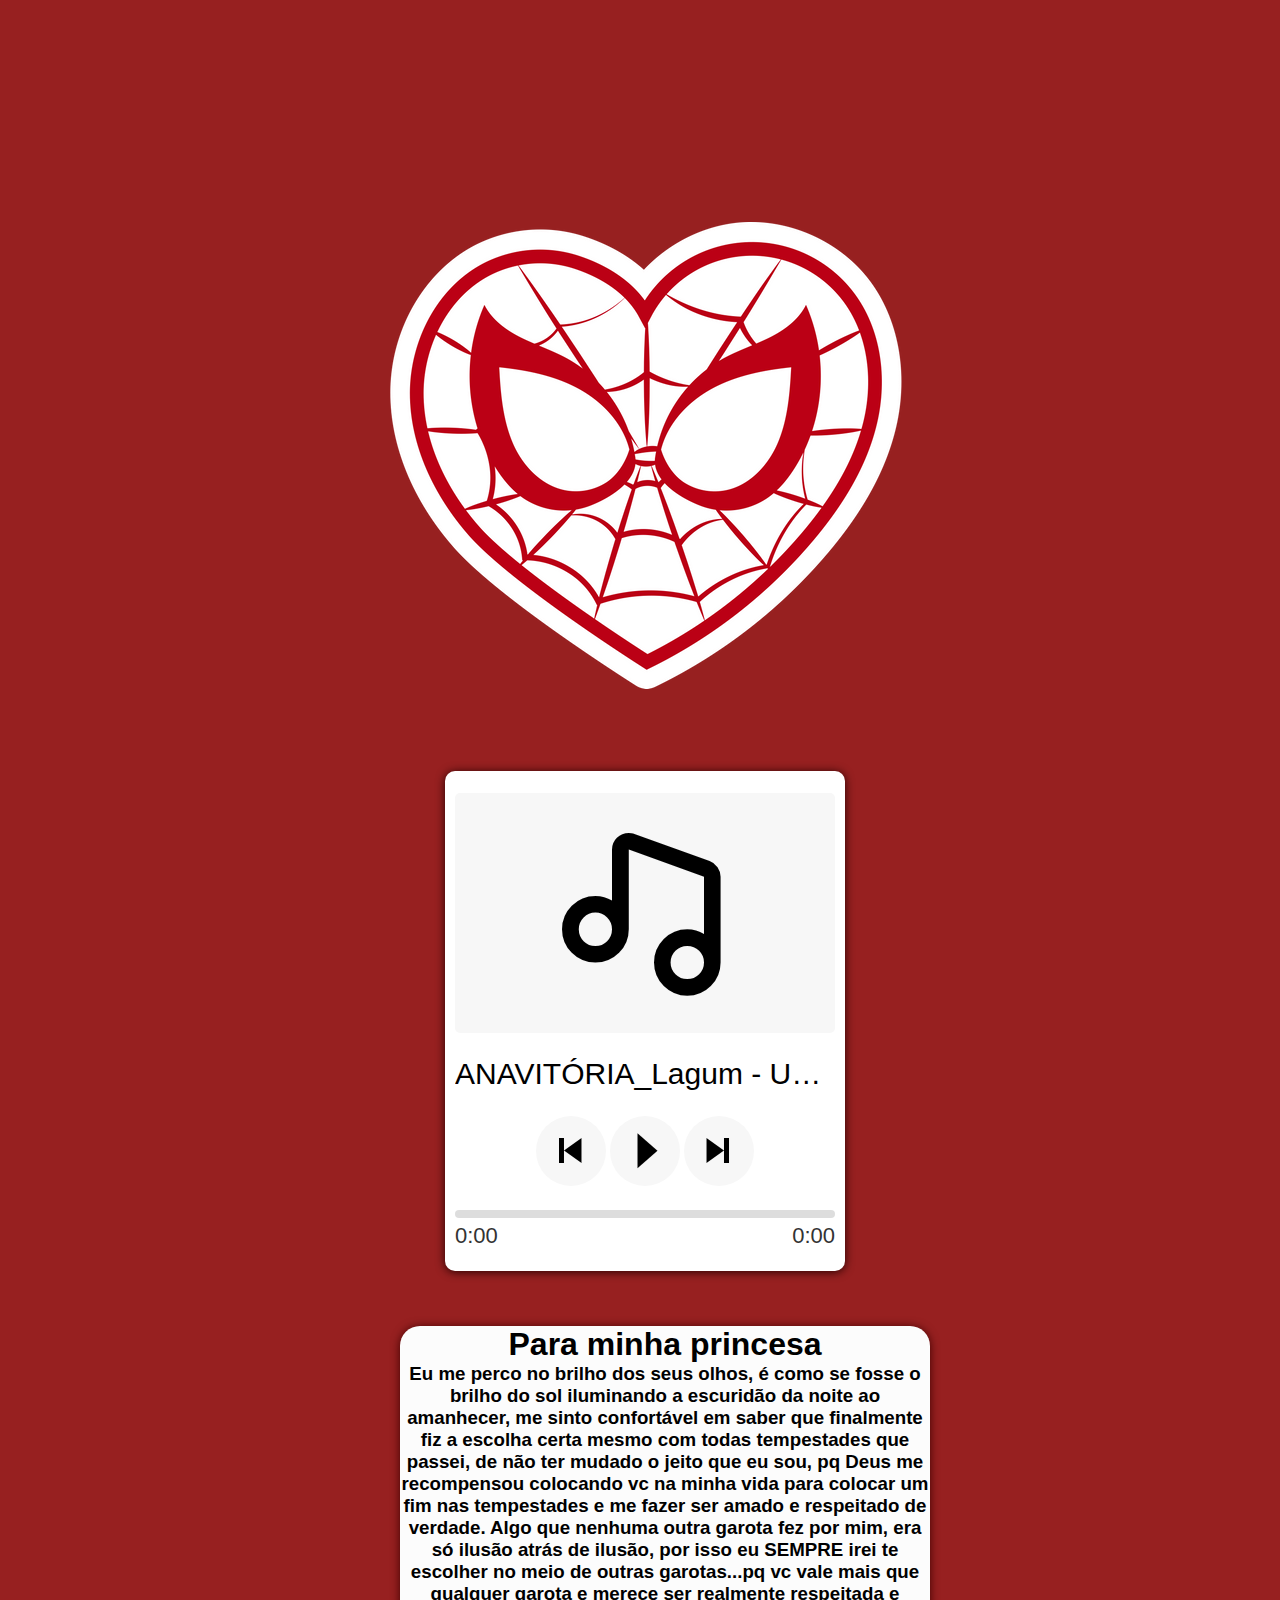
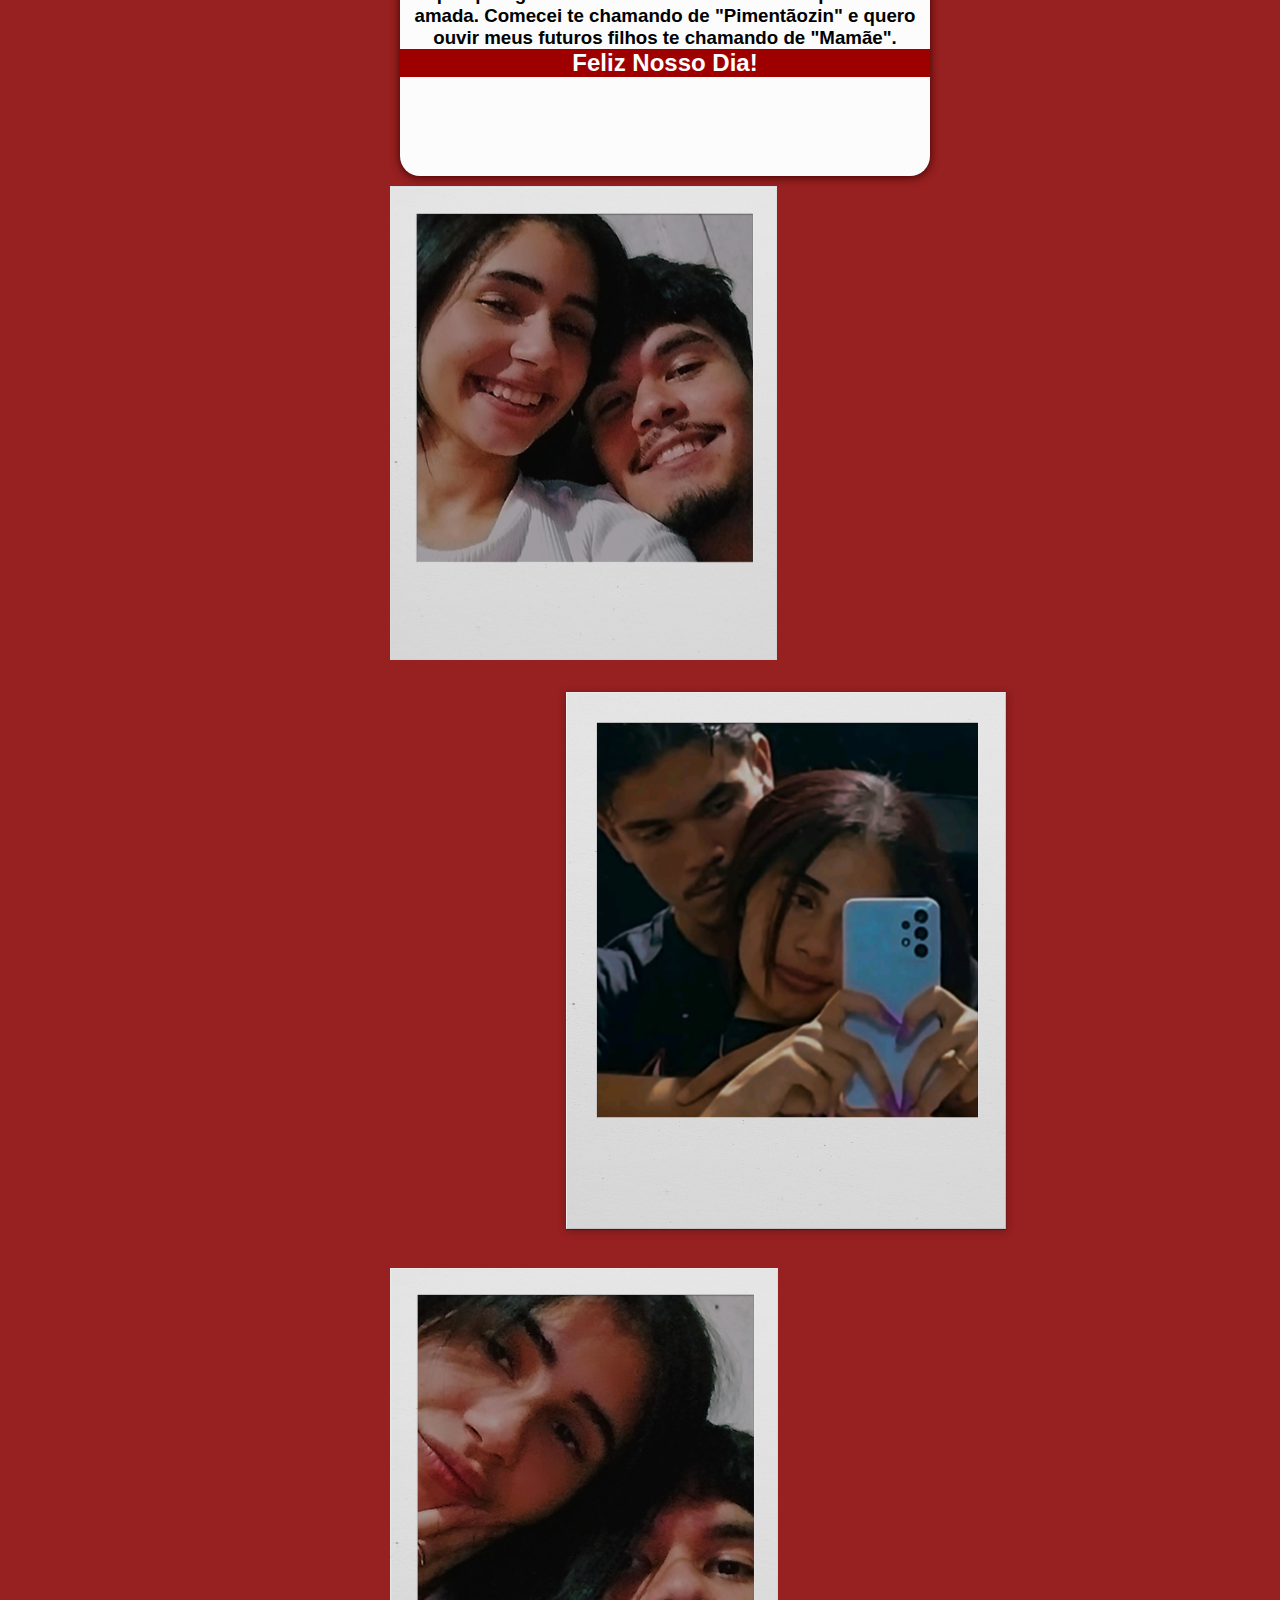
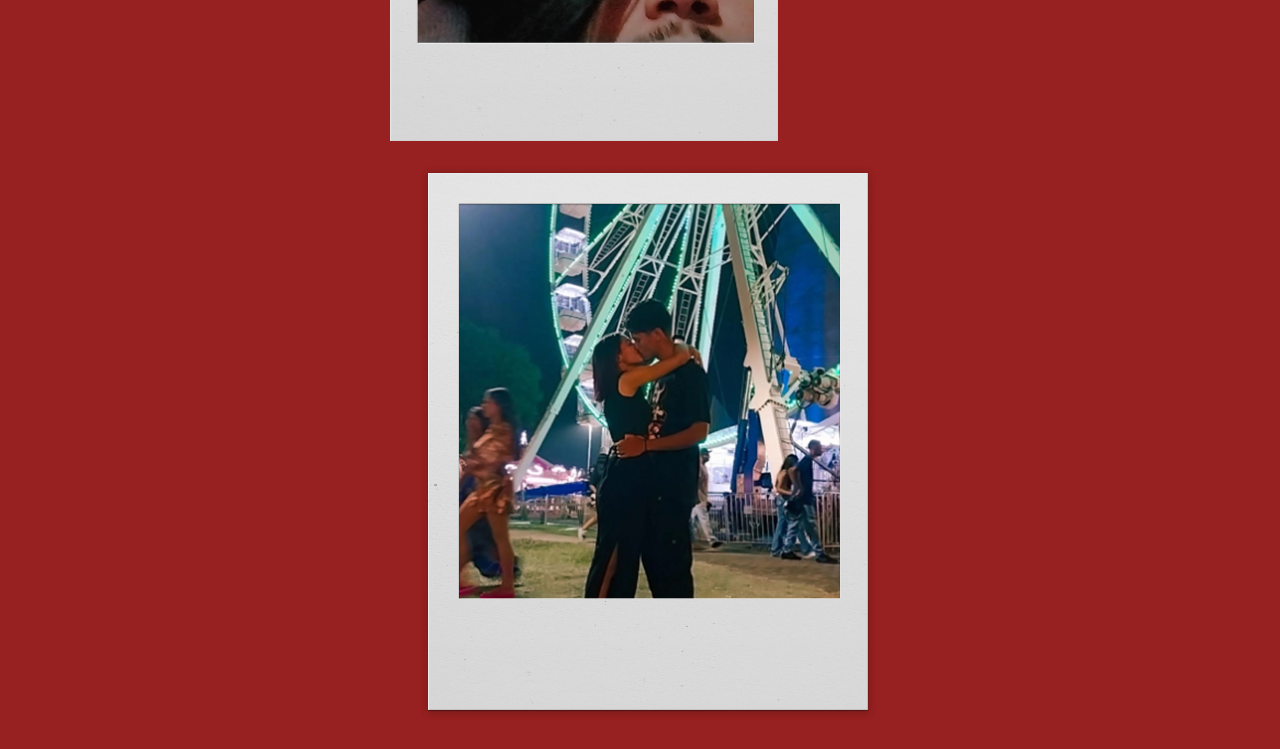
<file: index.html>
<!DOCTYPE html>
<html lang="pt-br">
<head>
    <meta charset="UTF-8">
    <meta name="viewport" content="width=device-width, initial-scale=1.0">
    <link rel="icon" href="./spiderman-heart-logo-E6E7EEE6BA-seeklogo.com.png" type="image/png">
    <title>My girl.</title>
    <link rel="stylesheet" href="style.css">

  <link href='https://unpkg.com/boxicons@2.1.4/css/boxicons.min.css' rel='stylesheet'>


    <style>

        body{
           background-color: rgb(151, 32, 32);
            font-family:'Segoe UI', Tahoma, Geneva, Verdana, sans-serif;
        }
        .painel{
            margin: auto;
            width: 500px;
            height: 500px; 
            
            
        }
    
        .painel .texto{
            background-color: rgb(252, 252, 252);
            border-radius: 20px;
            width: 530px;
            height: 450px; 
            margin: 10px;
            text-align: center;
            box-shadow: 0 1px 10px rgb(61, 0, 0);
        }
        .painel .fotos{
         align-content: center;
         
        
        }
        .painel .f{
          background-color: rgb(158, 0, 0);
          color: white;
        
        }

    .player{
        margin: 55px;
        background-color: rgb(255, 255, 255);
    }
    </style>
</head>
<body>
    
    <div class="painel">
        <img src="spider-man-heart-512x512.png" alt="SpiderManHeart">
        
        
        <div class="player">

            <div class="logo">
              <i class='bx bx-music'></i>
            </div>
            
            <span id="musicName"></span>
            
            <audio id="player" src=""></audio>
            <div class="controls">
              <button id="prevButton"><i class='bx bx-skip-previous'></i></button>
              <button id="playPauseButton"><i class='bx bx-caret-right'></i></button>
              <button id="nextButton"><i class='bx bx-skip-next'></i></button>
            </div>
            <div class="footer">
              <div class="progress-bar">
                <div class="progress"></div>
              </div>
              <div class="time">
                <span id="currentTime">0:00</span>
                <span id="duration">0:00</span>
              </div>
            </div>
          </div>
          <script type="module" src="script.js"></script>

          <div class="texto">
            <h1>Para minha princesa</h1>
            <h3>Eu me perco no brilho dos seus olhos,
               é como se fosse o brilho do sol iluminando a escuridão da noite ao amanhecer,
               me sinto confortável em saber que finalmente fiz a escolha certa mesmo com todas tempestades que passei,
               de não ter mudado o jeito que eu sou, pq Deus me recompensou colocando vc na minha vida para colocar um fim nas tempestades e me fazer ser amado e respeitado de verdade.
               Algo que nenhuma outra garota fez por mim, era só ilusão atrás de ilusão, por isso eu SEMPRE irei te escolher no meio de outras garotas...pq vc vale mais que qualquer garota e merece ser realmente respeitada e amada.
               Comecei te chamando de "Pimentãozin" e quero ouvir meus futuros filhos te chamando de "Mamãe". </h3>
               <div class="f"><h2>Feliz Nosso Dia!</h2></div>
          </div>
        <div class="fotos">
            <img src="polaroid2.png" alt="">        
            <img src="polaroid4.png" alt="">
            <img src="polaroid3.png" alt="">
            <img src="polaroid5.png" alt="">
            
        </div>
    </div>
    
    
</body>
</html>
</file>
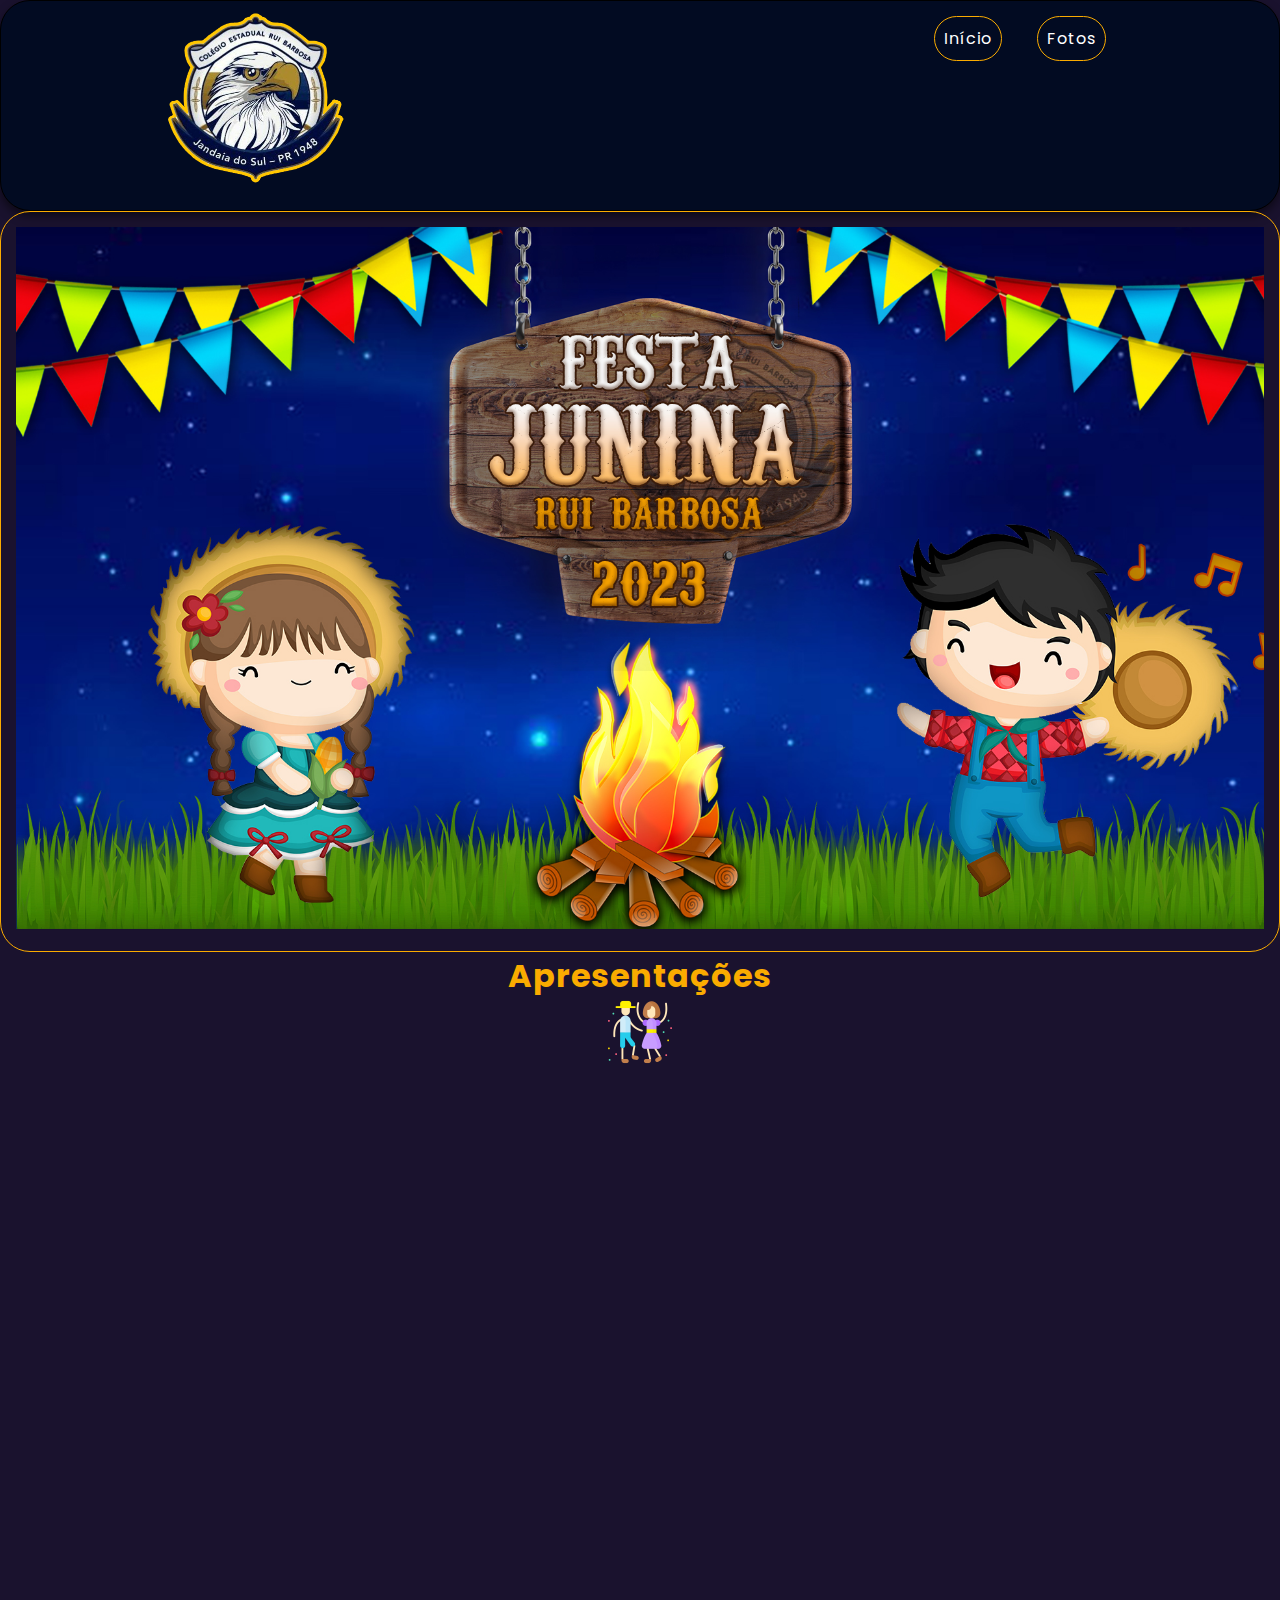
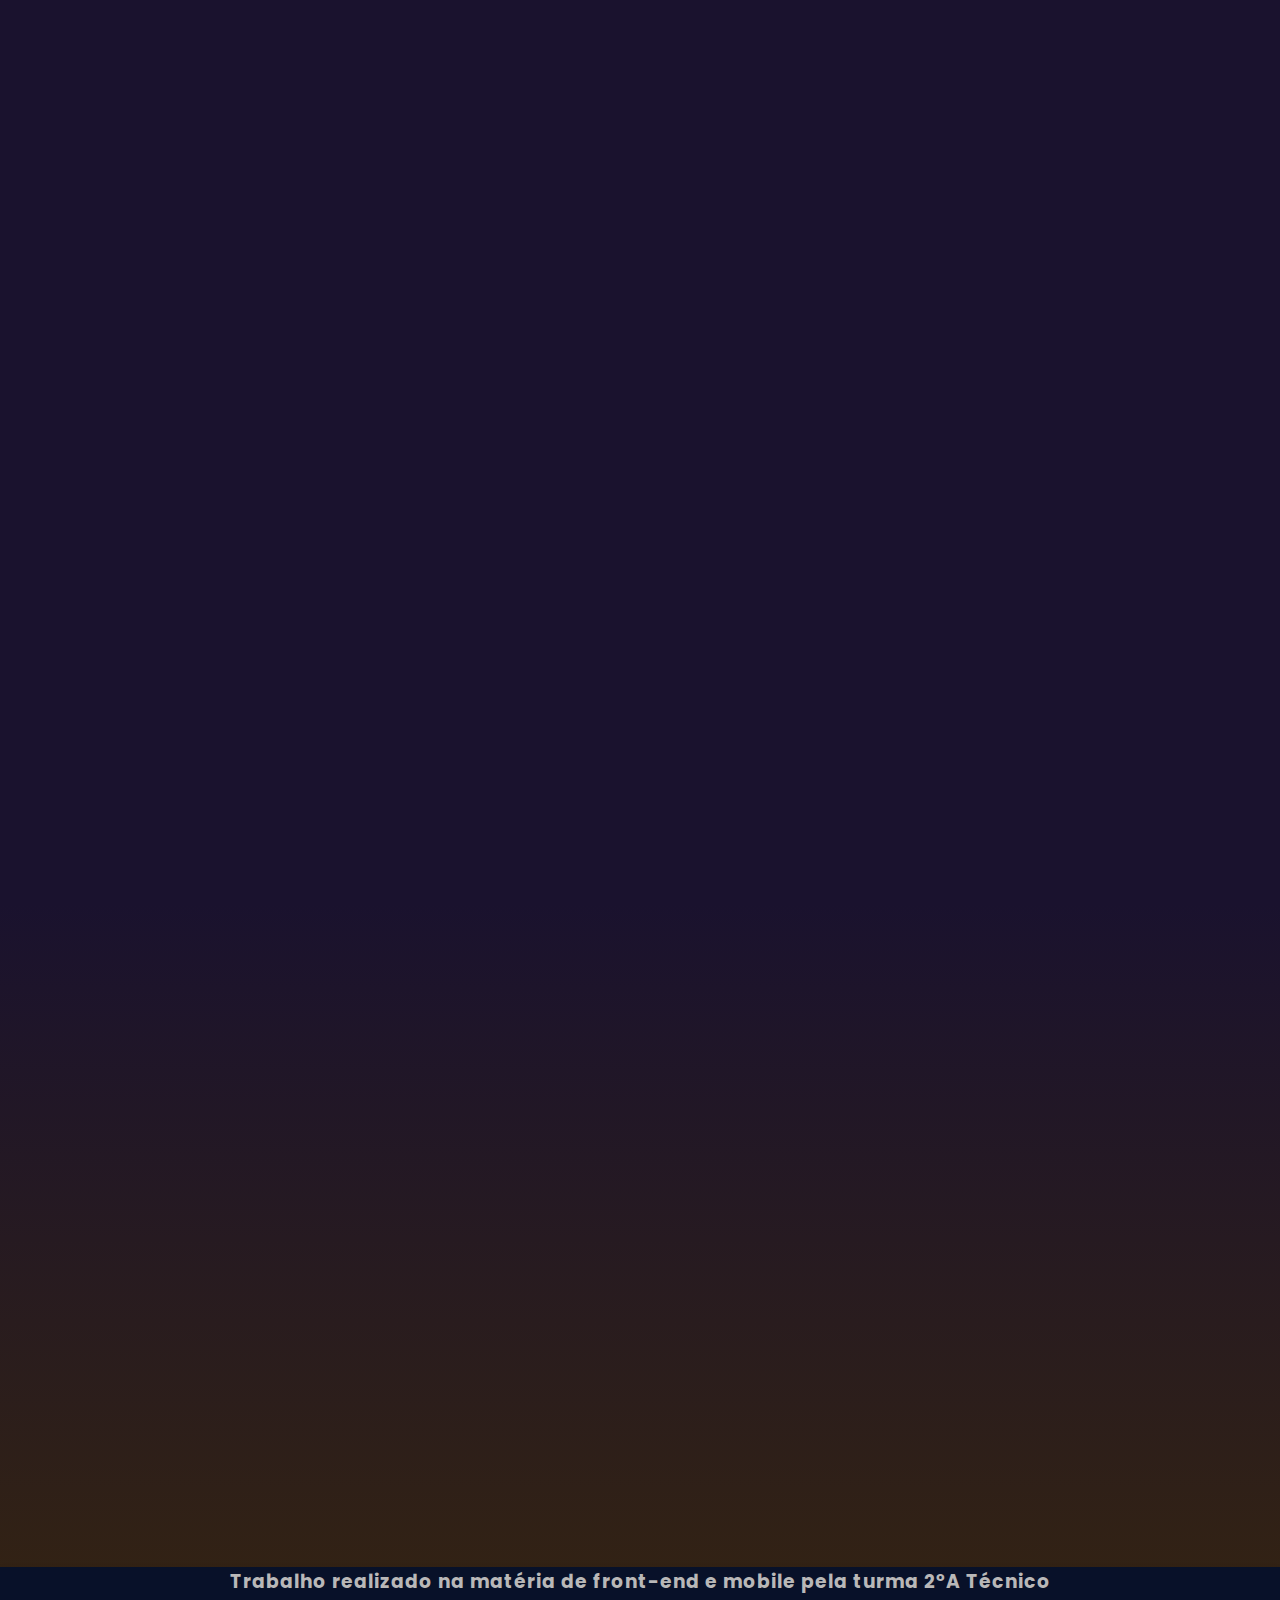
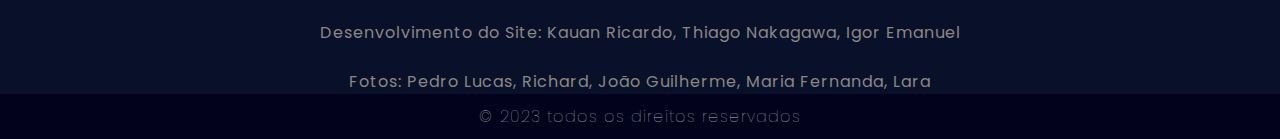
<file: FestaJuninaRui23-main/index.html>
<!DOCTYPE html>
<html>
    <head>
         <meta charset="UTF-8">
         <meta name="viewport" content="width=device-width, initial-scale=1.0">
        <link rel="icon" href="./imagem/LOGO.png" type="image/png">
        <title>Festa Junina 2023</title>
        <link rel="stylesheet" type="text/css" href="css/festa.css"/>
    </head>
    <header>
        <nav>
            <div class="title">
                <img src="imagem/LOGO.png" alt="Rui Barbosa" width="50%">
            </div>
            <ul>
        <a href="/inicio/indexx.html"><li>Início</li></a>
    
        <a href="fotos.html"><li>Fotos</li></a>
    
    
            </ul>
        </nav>
    </header>

    <body>
        <div class="bande">
            <img src="imagem/junina.jpg" width="100%">
            </div>
<div class="videos">
            <center><h1> Apresentações</h1> <img src="imagem/dance.png" width="05%"></center>
                <center><iframe  width="1200" height="550" src="https://www.youtube.com/embed/ztVegUV9TH4" frameborder="0" allowfullscreen></iframe></center>
                 <pre>
                &nbsp;&nbsp;&nbsp;&nbsp;&emsp;
              </pre> <pre>
                &nbsp;&nbsp;&nbsp;&nbsp;&emsp;
              </pre>
                <center><iframe  width="1200" height="550" src="https://www.youtube.com/embed/wxh3fG3dtnY" frameborder="0" allowfullscreen></iframe></center>
                 <pre>
                &nbsp;&nbsp;&nbsp;&nbsp;&emsp;
              </pre> <pre>
                &nbsp;&nbsp;&nbsp;&nbsp;&emsp;
              </pre>
    
                <center><iframe  width="1200" height="550" src="https://www.youtube.com/embed/4K-flN9scAY" frameborder="0" allowfullscreen></iframe></center>
</div>
         <pre>
                &nbsp;&nbsp;&nbsp;&nbsp;&emsp;
              </pre>
                &nbsp;&nbsp;&nbsp;&nbsp;&emsp;
              </pre>
                &nbsp;&nbsp;&nbsp;&nbsp;&emsp;
              </pre>
              <pre>
                &nbsp;&nbsp;&nbsp;&nbsp;&emsp;
              </pre>
              <pre>
                &nbsp;&nbsp;&nbsp;&nbsp;&emsp;
              </pre>
              <pre>
                &nbsp;&nbsp;&nbsp;&nbsp;&emsp;
              </pre>
        <footer>

                <div id="footer_turma">
                    <h3>Trabalho realizado na matéria de front-end e mobile pela turma 2°A Técnico</h3>
                    <p>Desenvolvimento do Site: Kauan Ricardo, Thiago Nakagawa, Igor Emanuel</p>
                    <p> Fotos: Pedro Lucas, Richard, João Guilherme, Maria Fernanda, Lara</p>
                </div>

                </div>
            </div>
            <div id="footer_copyright">
                &#169
                2023 todos os direitos reservados
            </div>
        </footer>
    </body> 
    
</html>
</file>
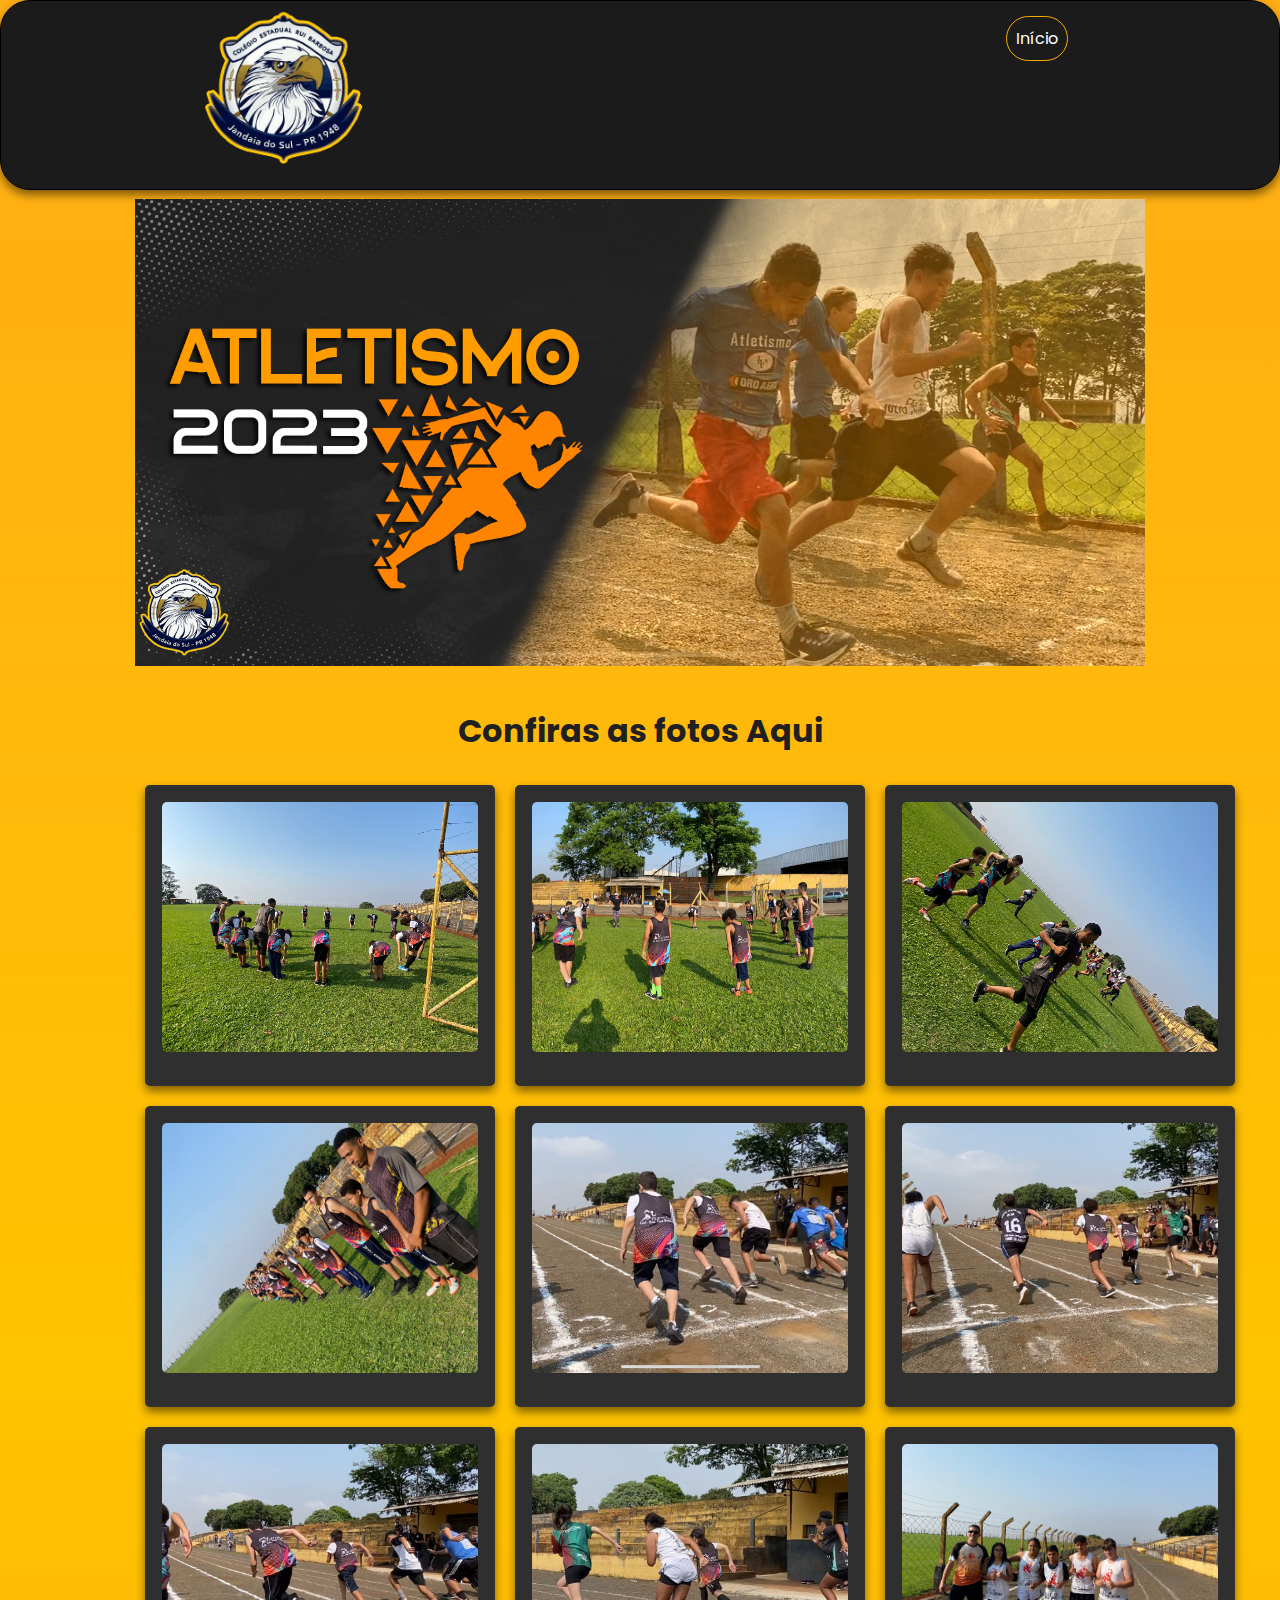
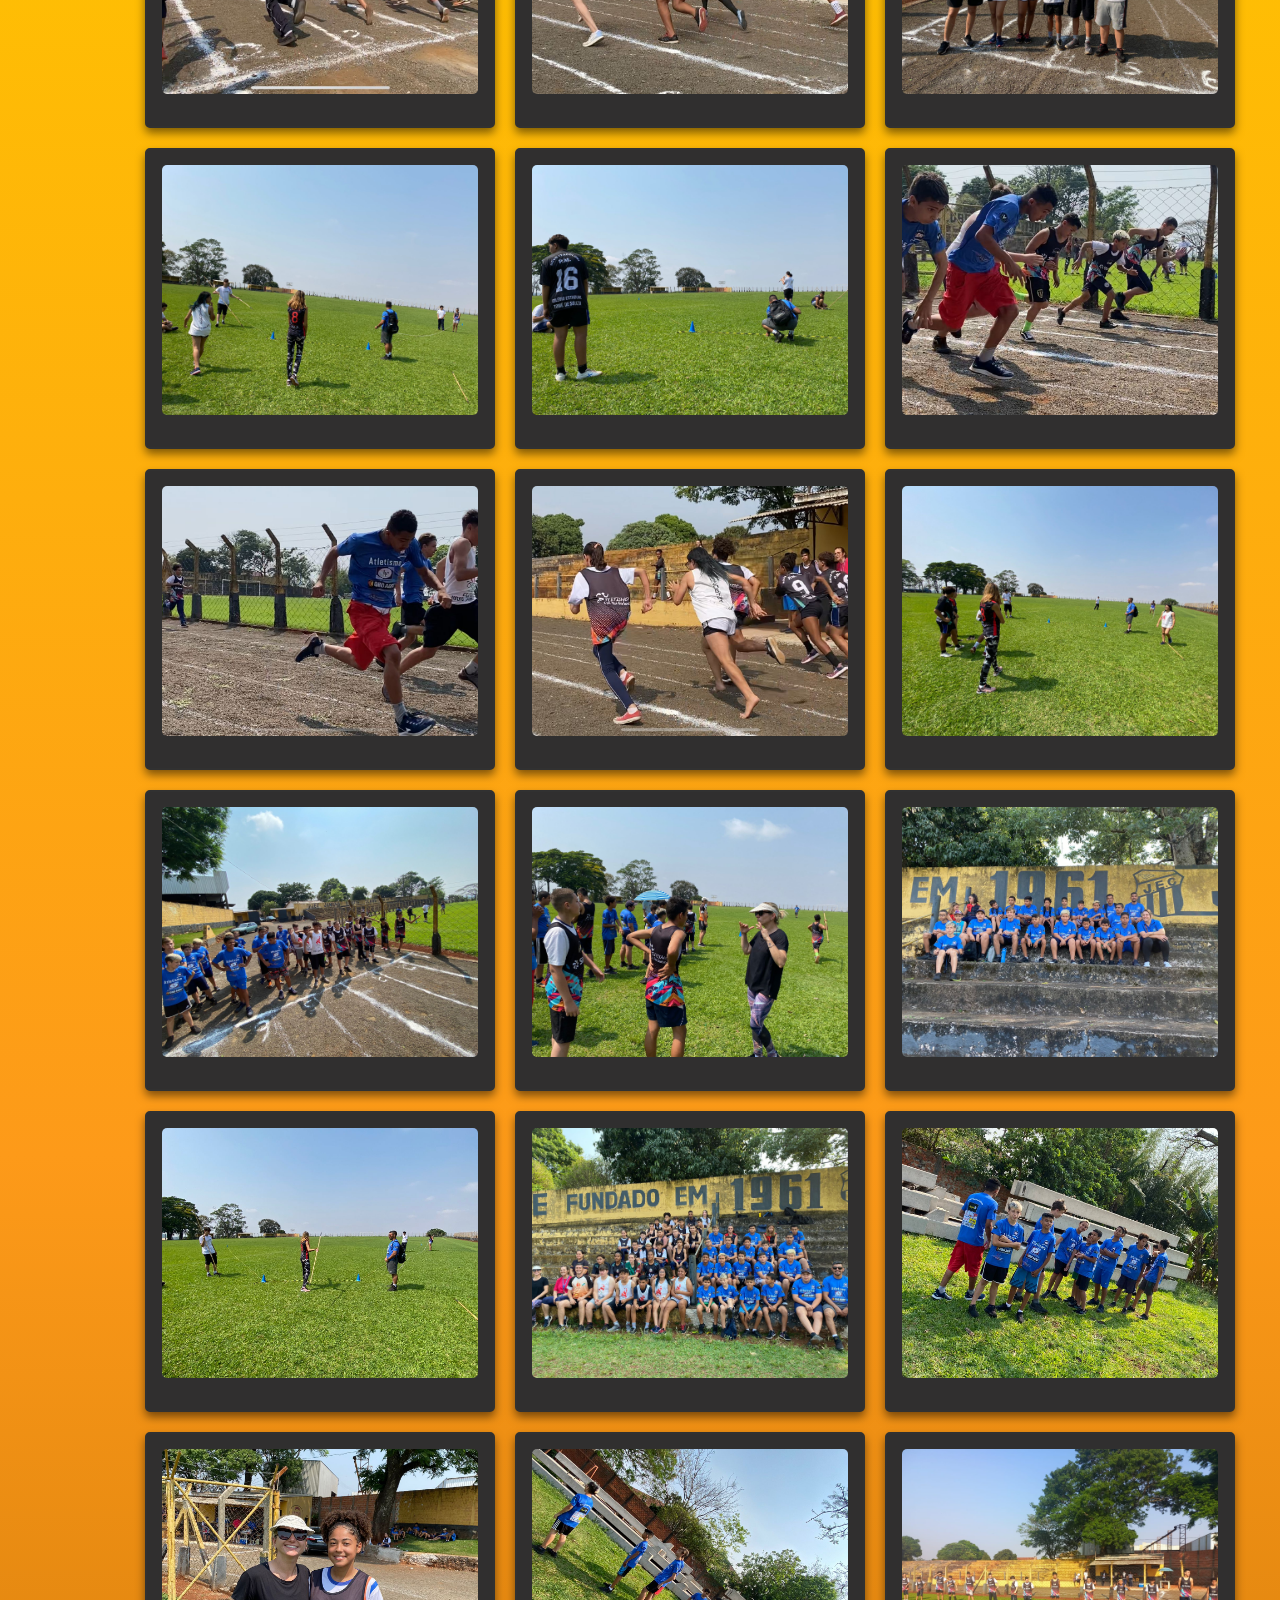
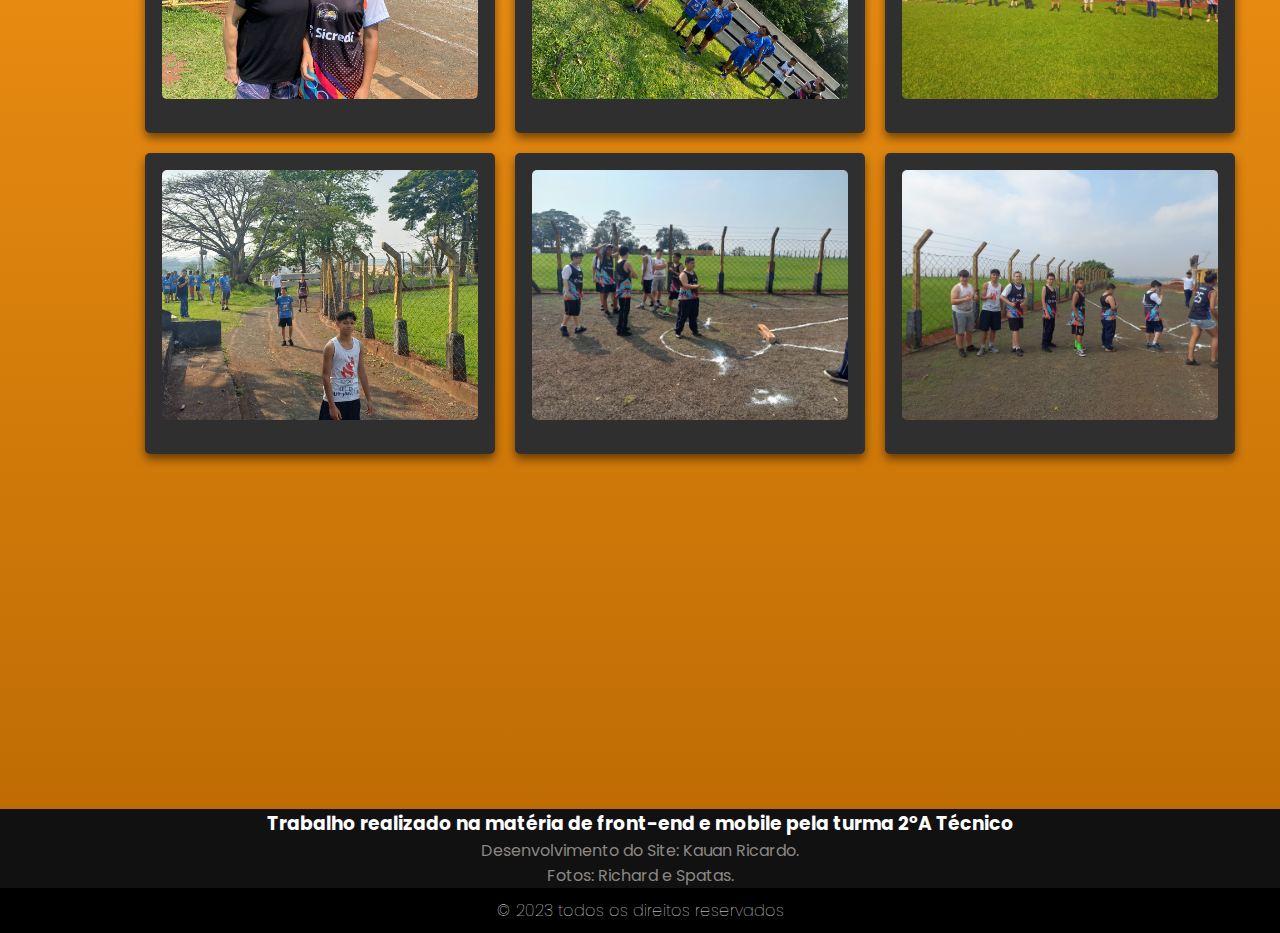
<file: Atletismo/indexxa.html>
<!DOCTYPE html>
<html>
<head>
    <meta charset="UTF-8">
    <meta name="viewport" content="width=device-width, initial-scale=1.0">
    <title>Atletismo - Rui Barbosa</title>
    <link rel="icon" href="img/LOGO.png" type="image/png">
    <link rel="stylesheet" href="css/styles.css">
</head>
<header>
    <nav>
        <div class="title">
            <img src="img/LOGO.png" alt="Rui Barbosa" width="45%">
        </div>
        <ul>
            <a href="/inicio/indexx.html"><li>Início</li></a>


        </ul>
    </nav>
</header>
<body>
      <div class="banner">
        <center><img src="img/atletismo.png" alt="Atletismo 2023" width="80%"></center>
      </div>
    
   <div class="container">
    <h1 class="heading"><span>Confiras as fotos Aqui</span></h1>

    <div class="container-image">
       
        <div class="image">
            <img src="img/IMG-20230927-WA0001.jpg" alt="Atletas">

        </div>
        <div class="image">
            <img src="img/IMG-20230927-WA0004.jpg" alt="Atletas">

        </div>
        <div class="image">
            <img src="img/IMG-20230927-WA0005.jpg" alt="Atletas">

        </div>
        <div class="image">
            <img src="img/IMG-20230927-WA0006.jpg" alt="Atletas">

        </div>
        <div class="image">
            <img src="img/IMG-20230927-WA0015.jpg" alt="Atletas">

        </div>
        <div class="image">
            <img src="img/IMG-20230927-WA0016.jpg" alt="Atletas">

        </div>
        <div class="image">
            <img src="img/IMG-20230927-WA0018.jpg" alt="Atletas">

        </div>
        <div class="image">
            <img src="img/IMG-20230927-WA0019.jpg" alt="Atletas">

        </div>
        <div class="image">
            <img src="img/IMG-20230927-WA0020.jpg" alt="Atletas">

        </div>
        <div class="image">
            <img src="img/IMG-20230927-WA0021.jpg" alt="Atletas">

        </div>
        <div class="image">
            <img src="img/IMG-20230927-WA0022.jpg" alt="Atletas">

        </div>
        <div class="image">
            <img src="img/IMG-20230927-WA0023.jpg" alt="Atletas">

        </div>
        <div class="image">
            <img src="img/IMG-20230927-WA0024.jpg" alt="Atletas">

        </div>
        <div class="image">
            <img src="img/IMG-20230927-WA0025.jpg" alt="Atletas">

        </div>
        <div class="image">
            <img src="img/IMG-20230927-WA0026.jpg" alt="Atletas">

        </div>
        <div class="image">
            <img src="img/IMG-20230927-WA0034.jpg" alt="Atletas">

        </div>
        <div class="image">
            <img src="img/IMG-20230927-WA0035.jpg" alt="Atletas">

        </div>
        <div class="image">
            <img src="img/IMG-20230927-WA0038.jpg" alt="Atletas">

        </div>
        <div class="image">
            <img src="img/IMG-20230927-WA0039.jpg" alt="Atletas">

        </div>
        <div class="image">
            <img src="img/IMG-20230927-WA0041.jpg" alt="Atletas">

        </div>
        <div class="image">
            <img src="img/IMG-20230927-WA0042.jpg" alt="Atletas">

        </div>
        <div class="image">
            <img src="img/IMG-20230927-WA0043.jpg" alt="Atletas">

        </div>
        <div class="image">
            <img src="img/IMG-20230927-WA0044.jpg" alt="Atletas">

        </div>
        <div class="image">
            <img src="img/IMG-20230928-WA0008.jpg" alt="Atletas">

        </div>
        <div class="image">
            <img src="img/IMG-20230928-WA0028.jpg" alt="Atletas">

        </div>
        <div class="image">
            <img src="img/IMG-20230928-WA0037.jpg" alt="Atletas">

        </div>
        <div class="image">
            <img src="img/IMG-20230928-WA0040.jpg" alt="Atletas">

        </div>
    </div>
   </div>
   <pre>
    &nbsp;&nbsp;&nbsp;&nbsp;&emsp;
  </pre><pre>
    &nbsp;&nbsp;&nbsp;&nbsp;&emsp;
  </pre><pre>
    &nbsp;&nbsp;&nbsp;&nbsp;&emsp;
  </pre>
  <pre>
    &nbsp;&nbsp;&nbsp;&nbsp;&emsp;
  </pre>
  <pre>
    &nbsp;&nbsp;&nbsp;&nbsp;&emsp;
  </pre>
  <pre>
    &nbsp;&nbsp;&nbsp;&nbsp;&emsp;
  </pre>
<footer>

    <div id="footer_turma">
        <center>
            <h3>Trabalho realizado na matéria de front-end e mobile pela turma 2°A Técnico</h3>
        <p>Desenvolvimento do Site: Kauan Ricardo.</p>
        <p>Fotos: Richard e Spatas.</p>
        </center>
    </div>

    </div>
</div>
<div id="footer_copyright">
    &#169
    2023 todos os direitos reservados
</div>
</footer>
</body>
</html>
</file>
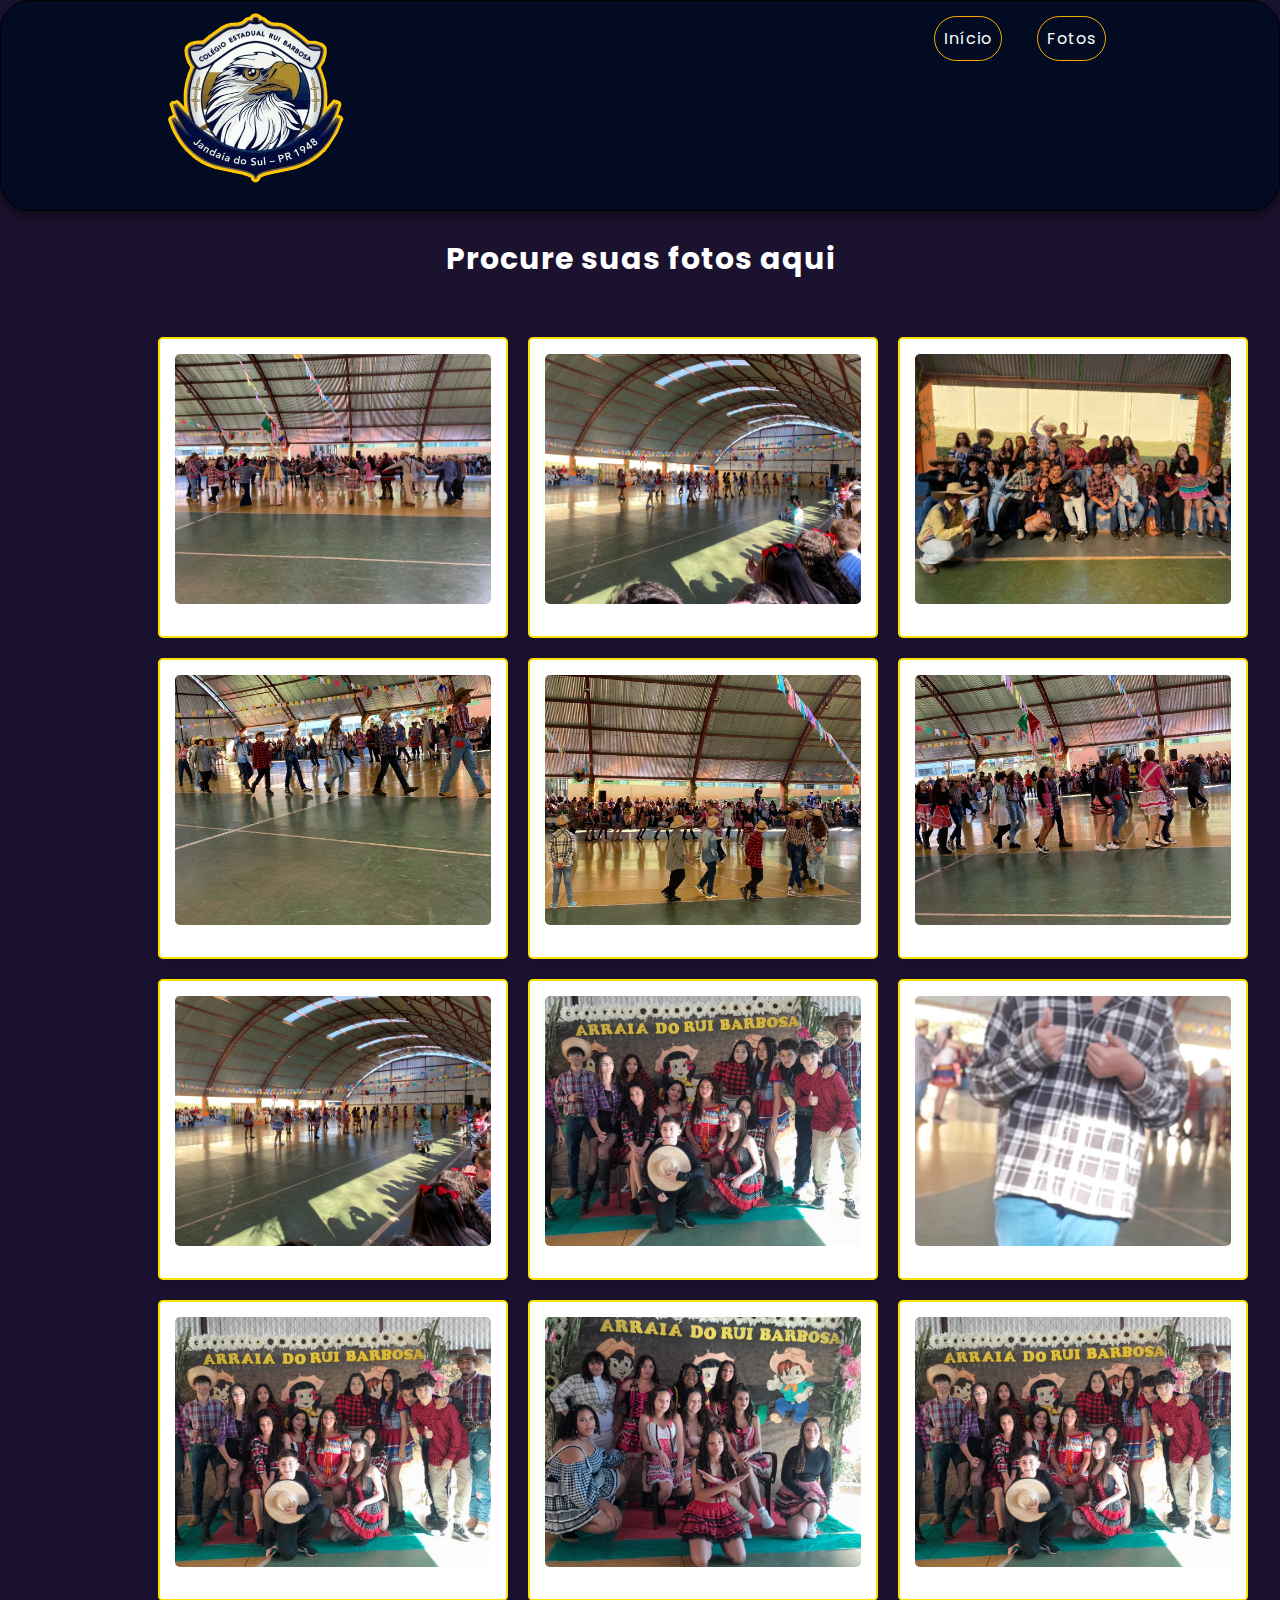
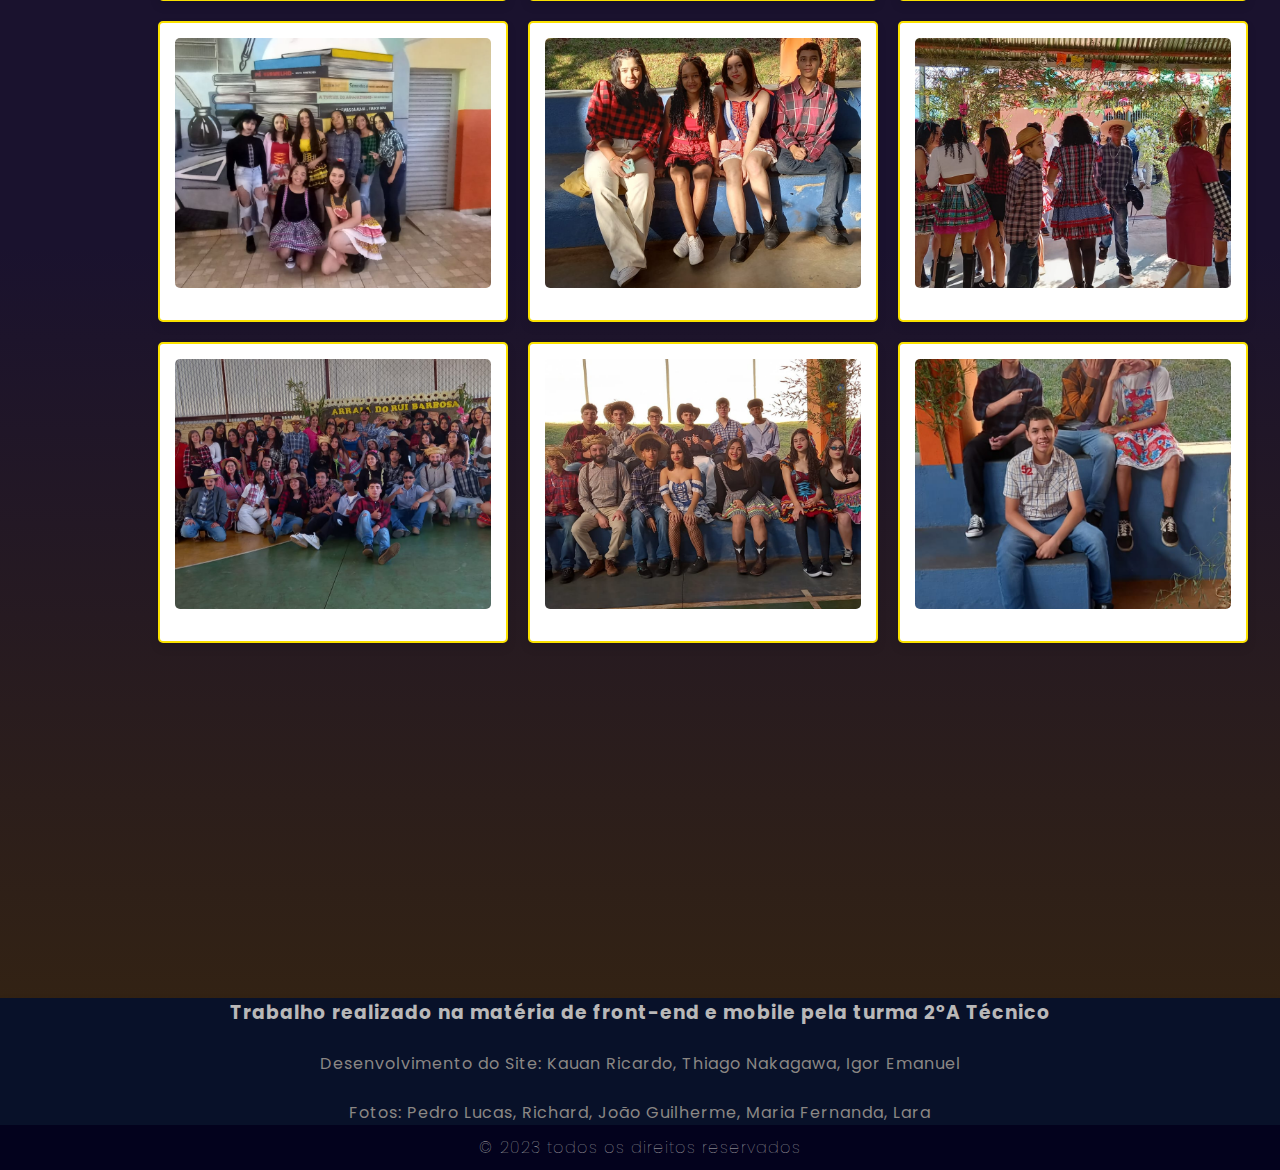
<file: FestaJuninaRui23-main/EnsinoFu.html>
<!DOCTYPE html>
<html lang="pt-br">
<head>
    <meta charset="UTF-8">
    <meta name="viewport" content="width=device-width, initial-scale=1.0">
    <link rel="icon" href="./imagem/LOGO.png" type="image/png">
    <title>Festa Junina 2023 - Ensino Fundamental</title>
    <link rel="stylesheet" href="PAG FOTOS/stylesFu.css">

</head>
<header>
    <nav>
        <div class="title">
            <img src="imagem/LOGO.png" alt="Rui Barbosa" width="50%">
        </div>
        <ul>
<a href="/inicio/indexx.html"><li>Início</li></a>

    <a href="fotos.html"><li>Fotos</li></a>


        </ul>
    </nav>
</header>
<body>
    <div class="container">
        <h1 class="heading">Procure suas fotos aqui</h1>
     <div class="image-container">
            <div class="image" data-title="">
                <img src="PAG FOTOS/ENF/IMG-20230706-WA0001.jpg"  alt="">
                <h3></h3>
            </div>

            <div class="image" data-title="">
                <img src="PAG FOTOS/ENF/IMG-20230706-WA0002.jpg" alt="">
                <h3></h3>
            </div>

            <div class="image" data-title="">
                <img src="PAG FOTOS/ENF/IMG-20230706-WA0005.jpg" alt="">
                <h3></h3>
            </div>


            <div class="image" data-title="">
                <img src="PAG FOTOS/ENF/IMG-20230706-WA0012.jpg" alt="">
                <h3></h3>
            </div>
            <div class="image" data-title="">
                <img src="PAG FOTOS/ENF/IMG-20230706-WA0013.jpg"  alt="">
                <h3></h3>
            </div>

            <div class="image" data-title="">
                <img src="PAG FOTOS/ENF/IMG-20230706-WA0014.jpg" alt="">
                <h3></h3>
            </div>

            <div class="image" data-title="">
                <img src="PAG FOTOS/ENF/IMG-20230706-WA0019.jpg" alt="">
                <h3></h3>
            </div>


            <div class="image" data-title="">
                <img src="PAG FOTOS/ENF/IMG-20230706-WA0065.jpg" alt="">
                <h3></h3>
            </div>
            <div class="image" data-title="">
                <img src="PAG FOTOS/ENF/IMG-20230706-WA0067.jpg"  alt="">
                <h3></h3>
            </div>

            <div class="image" data-title="">
                <img src="PAG FOTOS/ENF/IMG-20230706-WA0070.jpg" alt="">
                <h3></h3>
            </div>

            <div class="image" data-title="">
                <img src="PAG FOTOS/ENF/IMG-20230706-WA0076.jpg" alt="">
                <h3></h3>
            </div>


            <div class="image" data-title="">
                <img src="PAG FOTOS/ENF/IMG-20230706-WA0088.jpg" alt="">
                <h3></h3>
            </div>
            <div class="image" data-title="">
                <img src="PAG FOTOS/ENF/IMG-20230706-WA0101.jpg"  alt="">
                <h3></h3>
            </div>

            <div class="image" data-title="">
                <img src="PAG FOTOS/ENF/IMG-20230706-WA0106.jpg" alt="">
                <h3></h3>
            </div>

            <div class="image" data-title="">
                <img src="PAG FOTOS/ENF/IMG-20230706-WA0107.jpg" alt="">
                <h3></h3>
            </div>


            <div class="image" data-title="">
                <img src="PAG FOTOS/ENF/IMG-20230706-WA0111.jpg" alt="">
                <h3></h3>
            </div>
            <div class="image" data-title="">
                <img src="PAG FOTOS/ENF/IMG-20230706-WA0123.jpg"  alt="">
                <h3></h3>
            </div>

            <div class="image" data-title="">
                <img src="PAG FOTOS/ENF/IMG-20230706-WA0129.jpg" alt="">
                <h3></h3>
            </div>

        </div>
       
    </div>
    <script src="js/main.js"></script>
    <pre>
                &nbsp;&nbsp;&nbsp;&nbsp;&emsp;
              </pre><pre>
                &nbsp;&nbsp;&nbsp;&nbsp;&emsp;
              </pre><pre>
                &nbsp;&nbsp;&nbsp;&nbsp;&emsp;
              </pre>
              <pre>
                &nbsp;&nbsp;&nbsp;&nbsp;&emsp;
              </pre>
              <pre>
                &nbsp;&nbsp;&nbsp;&nbsp;&emsp;
              </pre>
              <pre>
                &nbsp;&nbsp;&nbsp;&nbsp;&emsp;
              </pre>
        <footer>

                <div id="footer_turma">
                    <h3>Trabalho realizado na matéria de front-end e mobile pela turma 2°A Técnico</h3>
    
                    <p>Desenvolvimento do Site: Kauan Ricardo, Thiago Nakagawa, Igor Emanuel</p>
                    <p>Fotos: Pedro Lucas, Richard, João Guilherme, Maria Fernanda, Lara</p>
                </div>

                </div>
            </div>
            <div id="footer_copyright">
                &#169
                2023 todos os direitos reservados
            </div>
        </footer>
</body>
</html>
</file>
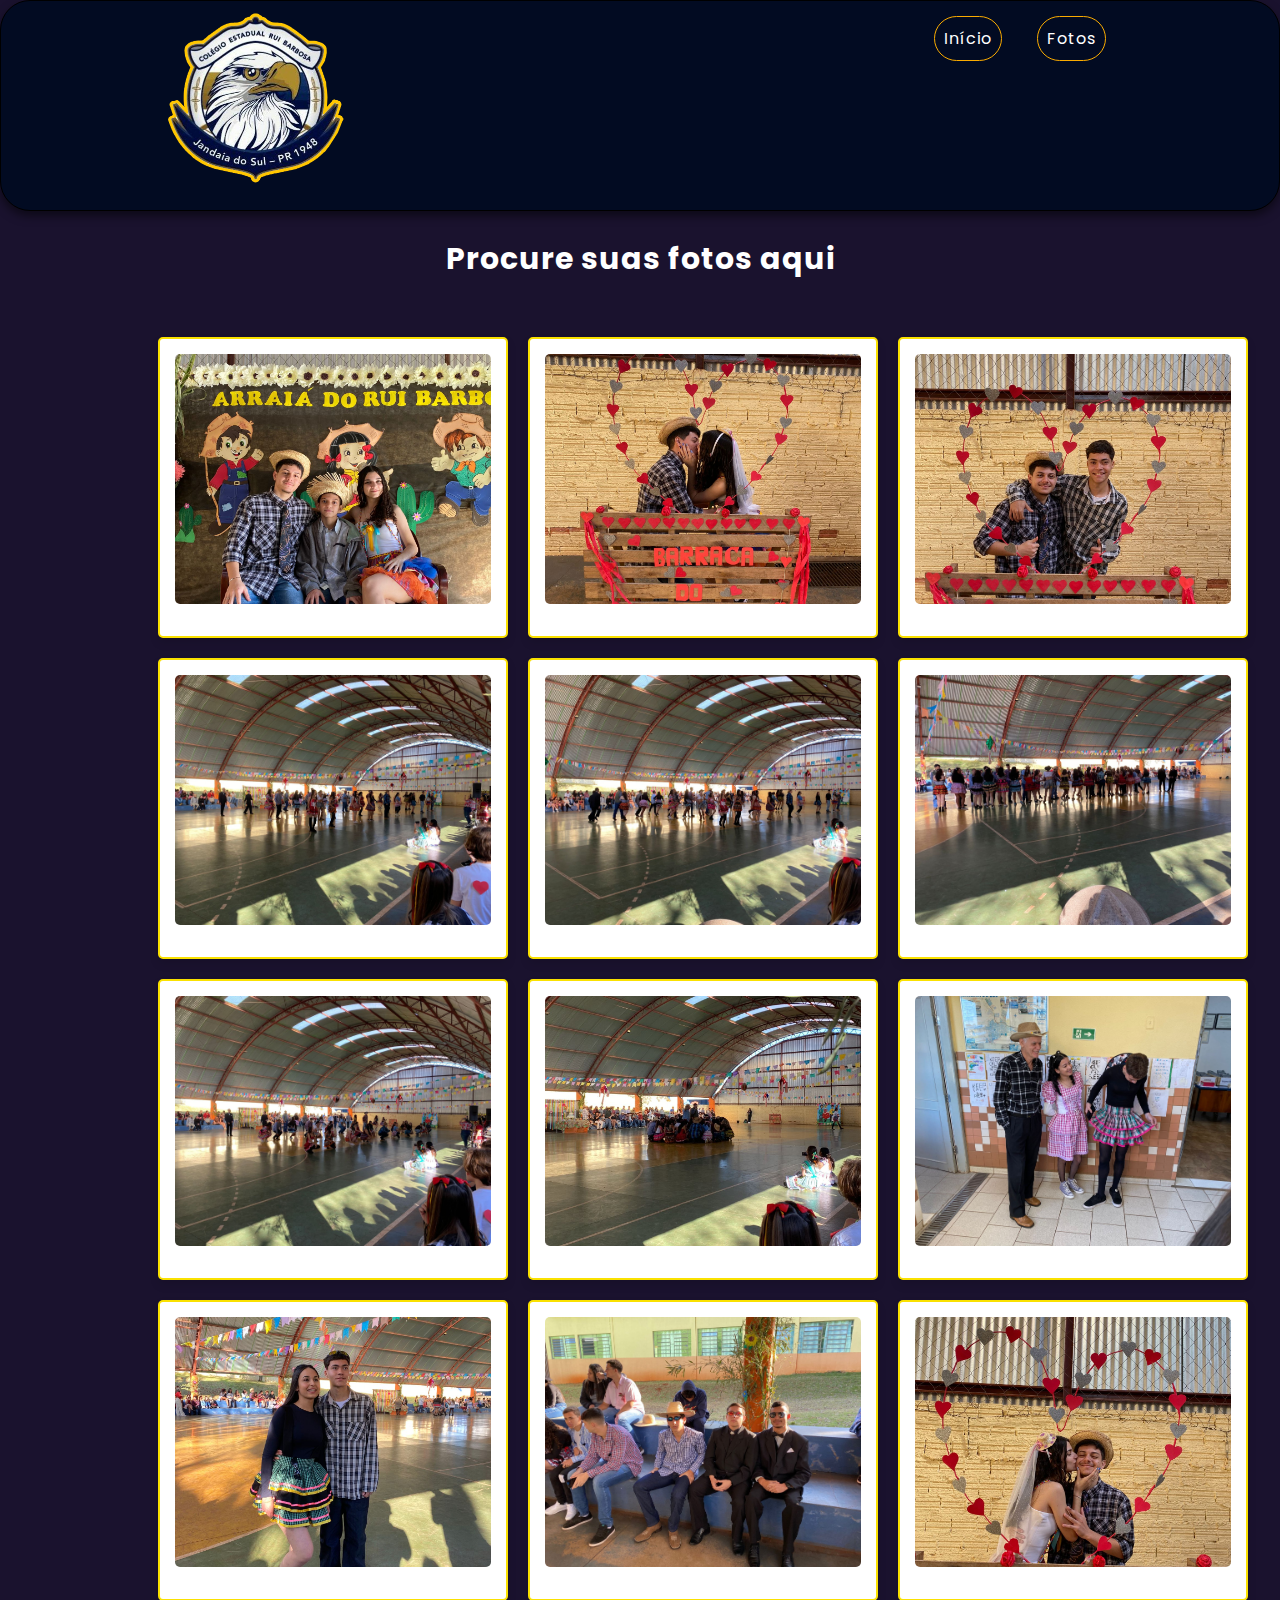
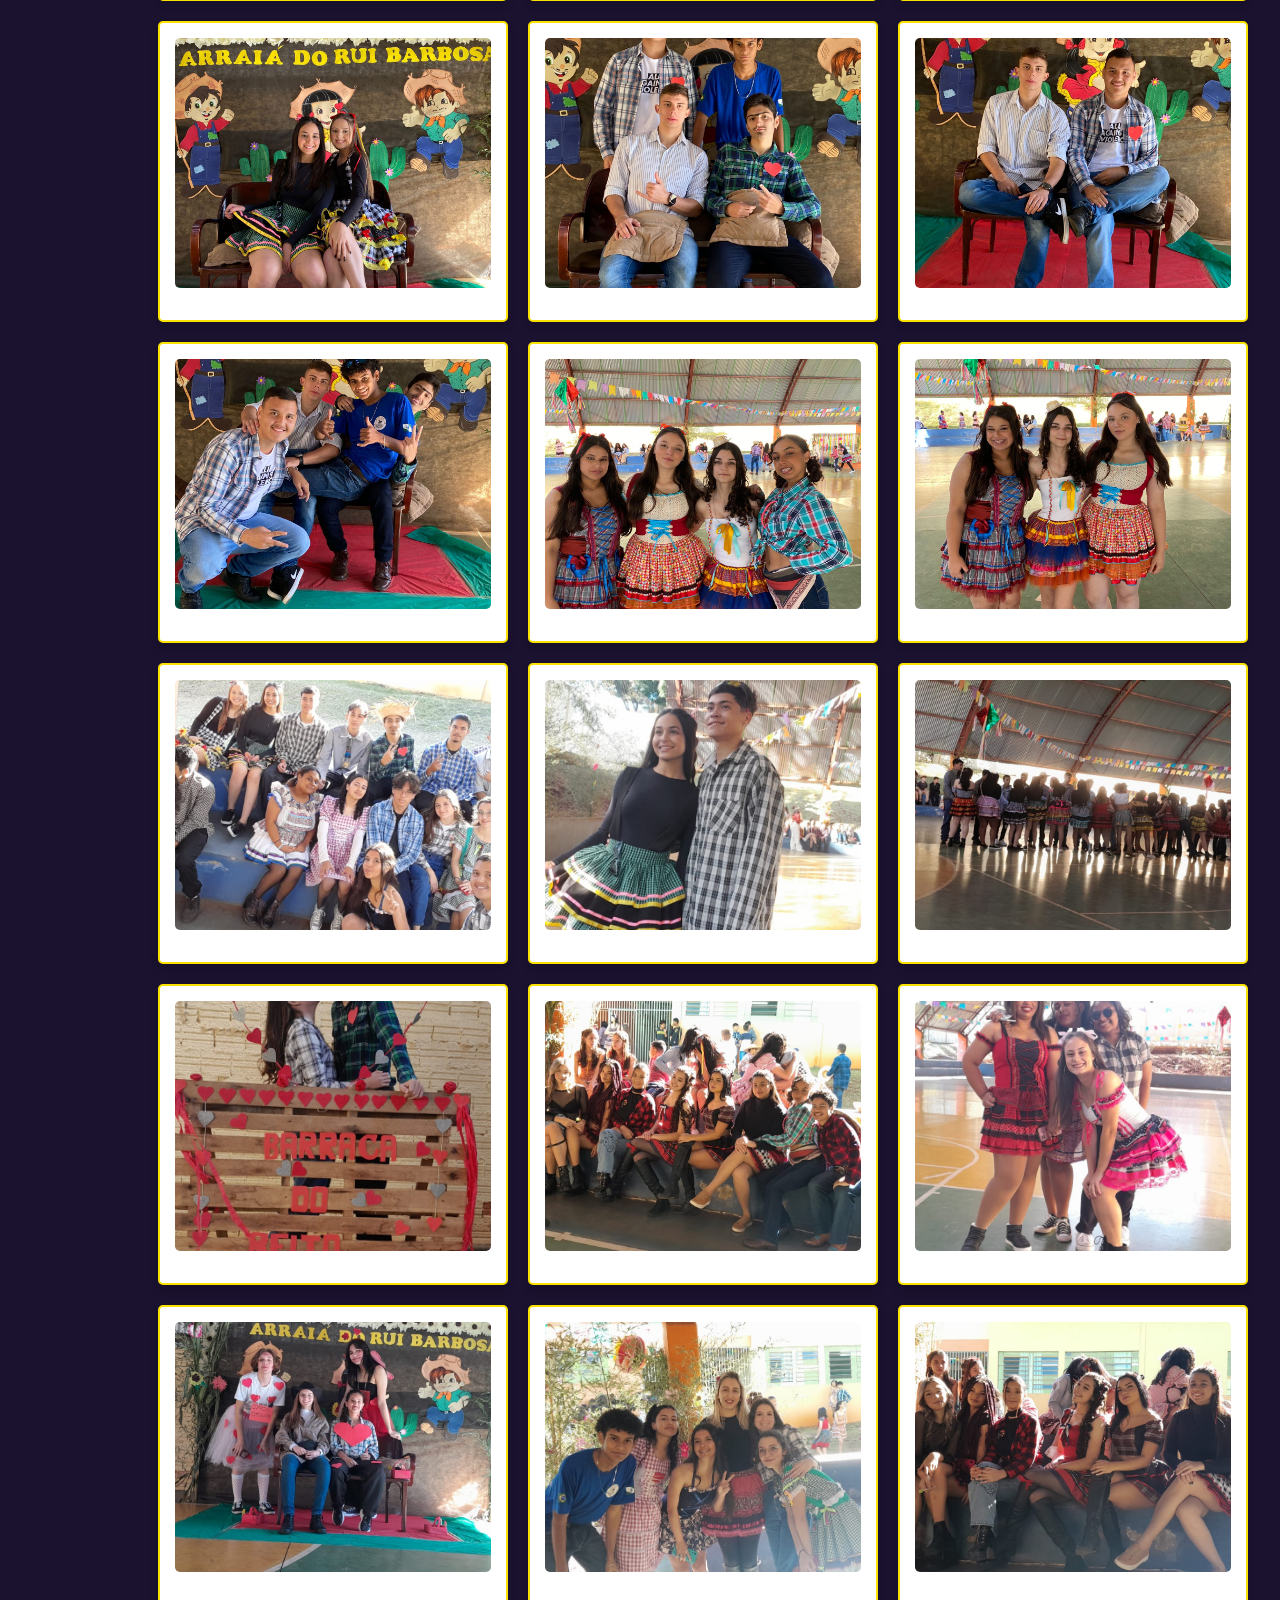
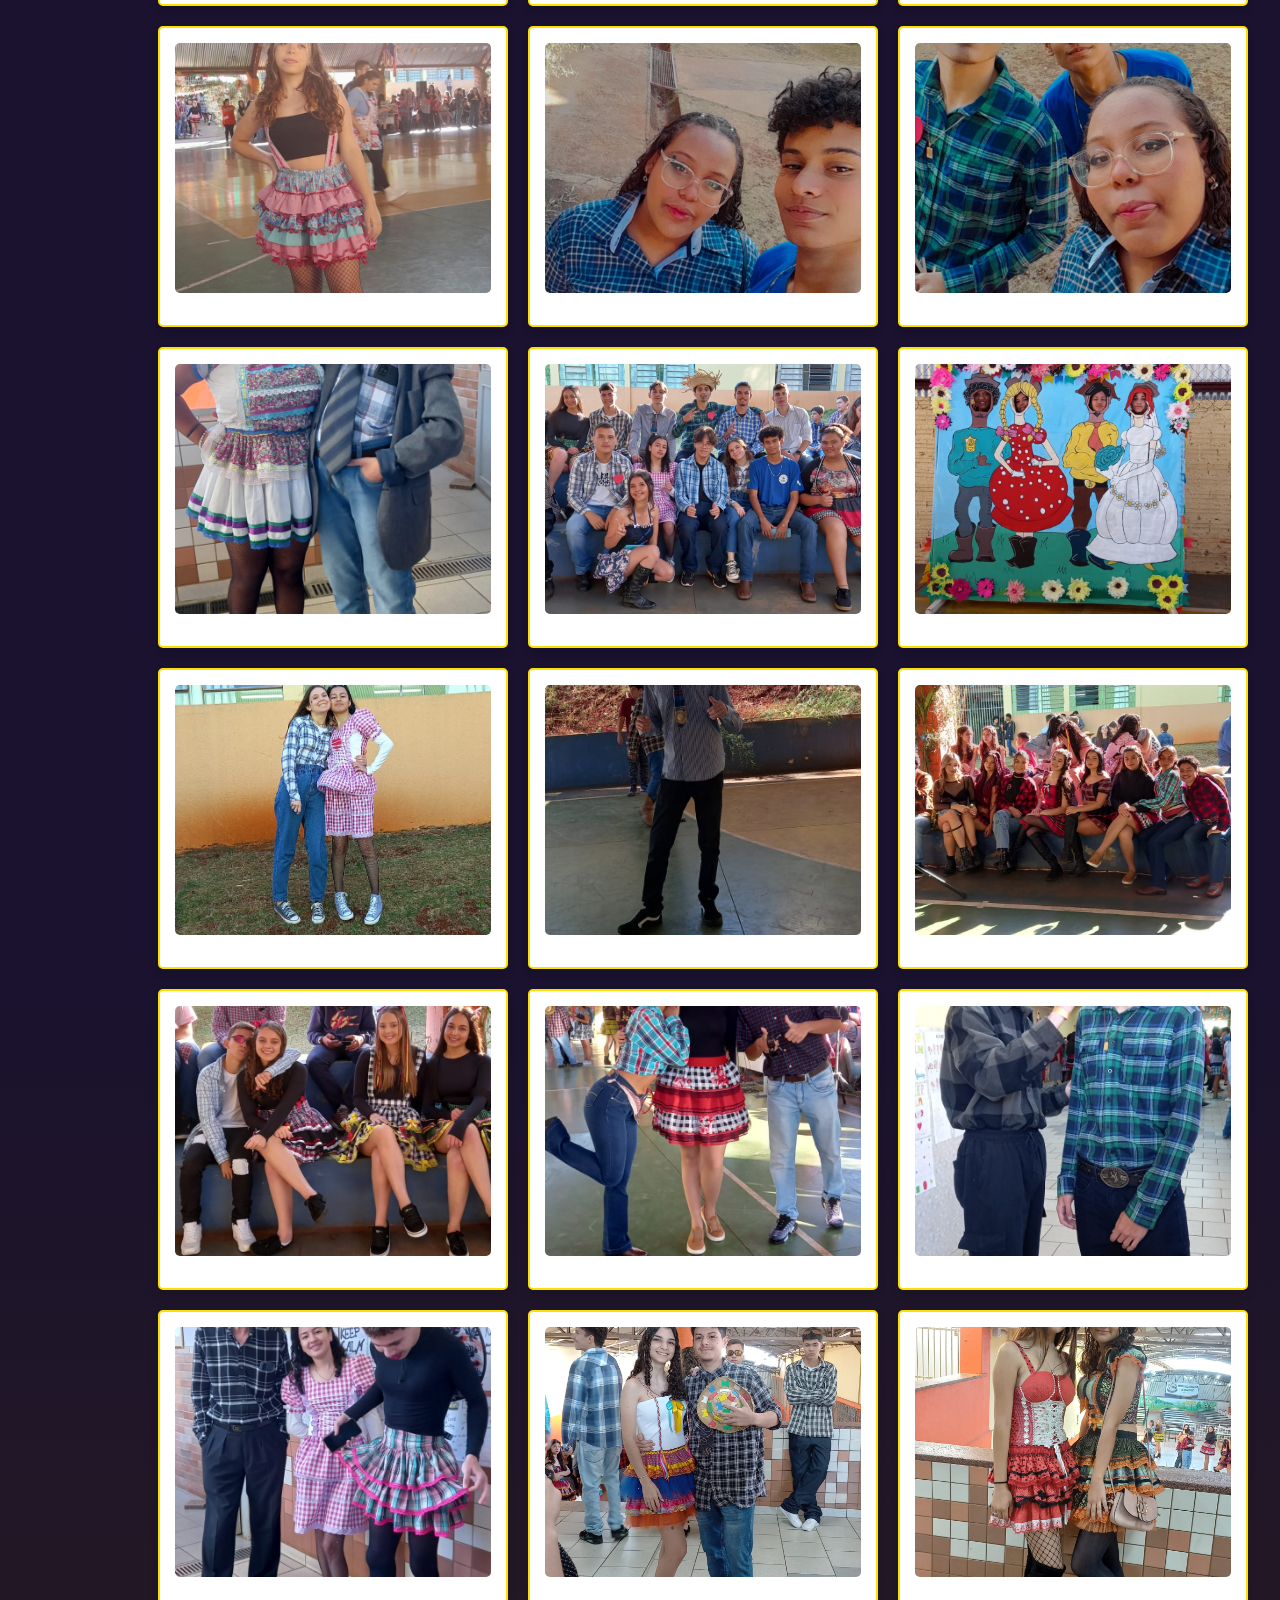
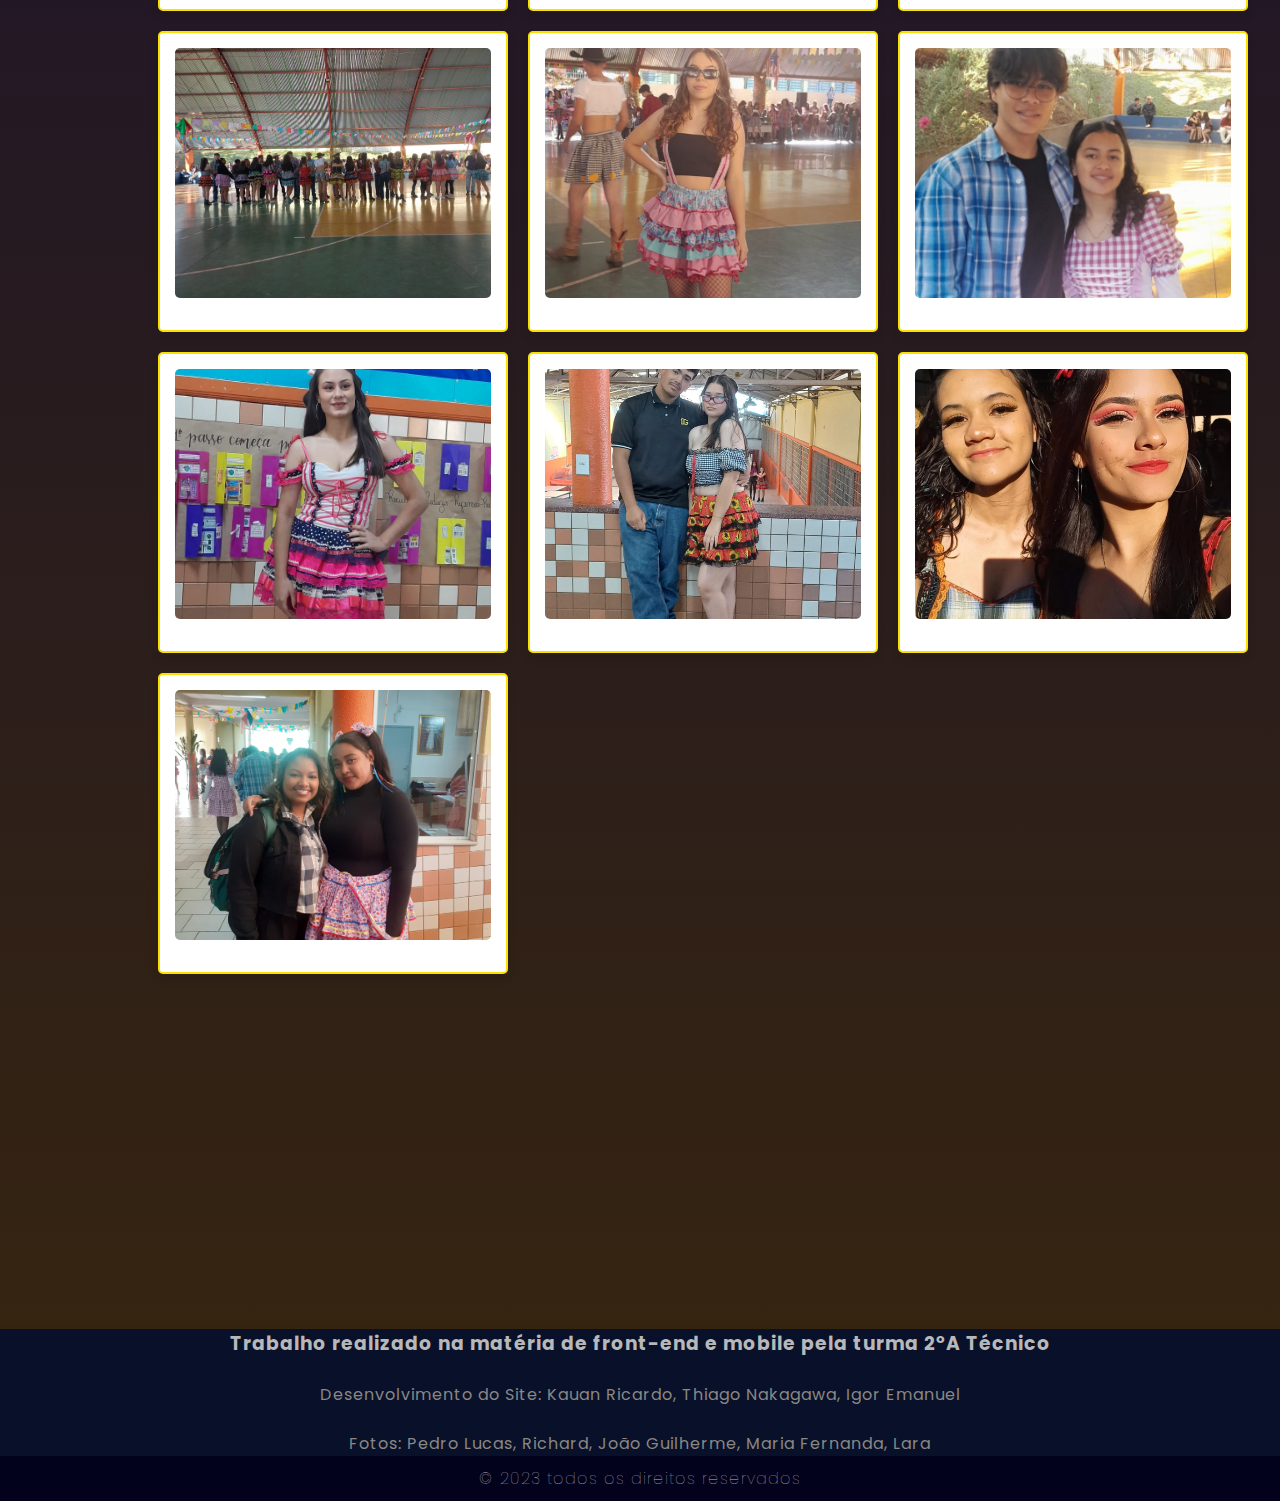
<file: FestaJuninaRui23-main/EnsinoMédio.html>
<!DOCTYPE html>
<html lang="pt-br">
<head>
    <meta charset="UTF-8">
    <meta name="viewport" content="width=device-width, initial-scale=1.0">
    <link rel="icon" href="./imagem/LOGO.png" type="image/png">
    <title>Festa Junina 2023 - Ensino Médio</title>
    <link rel="stylesheet" href="PAG FOTOS/stylesMé.css">

</head>
<header>
    <nav>
        <div class="title">
            <img src="imagem/LOGO.png" alt="Rui Barbosa" width="50%">
        </div>
        <ul>
    <a href="/indexx.html"><li>Início</li></a>

    <a href="fotos.html"><li>Fotos</li></a>


        </ul>
    </nav>
</header>
<body>
    <div class="container">
        <h1 class="heading"> Procure suas fotos aqui</h1>
        <div class="image-container">
            <div class="image" data-title="">
                <img src="PAG FOTOS/ENM/IMG-20230706-WA0004.jpg"  alt="">
                <h3></h3>
            </div>

            <div class="image" data-title="">
                <img src="PAG FOTOS/ENM/IMG-20230706-WA0006.jpg" alt="">
                <h3></h3>
            </div>

            <div class="image" data-title="">
                <img src="PAG FOTOS/ENM/IMG-20230706-WA0007.jpg" alt="">
                <h3></h3>
            </div>


            <div class="image" data-title="">
                <img src="PAG FOTOS/ENM/IMG-20230706-WA0010.jpg" alt="">
                <h3></h3>
            </div>
            <div class="image" data-title="">
                <img src="PAG FOTOS/ENM/IMG-20230706-WA0016.jpg"  alt="">
                <h3></h3>
            </div>

            <div class="image" data-title="">
                <img src="PAG FOTOS/ENM/IMG-20230706-WA0017.jpg" alt="">
                <h3></h3>
            </div>

            <div class="image" data-title="">
                <img src="PAG FOTOS/ENM/IMG-20230706-WA0018.jpg" alt="">
                <h3></h3>
            </div>


            <div class="image" data-title="">
                <img src="PAG FOTOS/ENM/IMG-20230706-WA0020.jpg" alt="">
                <h3></h3>
            </div>
            <div class="image" data-title="">
                <img src="PAG FOTOS/ENM/IMG-20230706-WA0024.jpg"  alt="">
                <h3></h3>
            </div>

            <div class="image" data-title="">
                <img src="PAG FOTOS/ENM/IMG-20230706-WA0027.jpg" alt="">
                <h3></h3>
            </div>

            <div class="image" data-title="">
                <img src="PAG FOTOS/ENM/IMG-20230706-WA0028.jpg" alt="">
                <h3></h3>
            </div>


            <div class="image" data-title="">
                <img src="PAG FOTOS/ENM/IMG-20230706-WA0031.jpg" alt="">
                <h3></h3>
            </div>
            <div class="image" data-title="">
                <img src="PAG FOTOS/ENM/IMG-20230706-WA0037.jpg"  alt="">
                <h3></h3>
            </div>

            <div class="image" data-title="">
                <img src="PAG FOTOS/ENM/IMG-20230706-WA0041.jpg" alt="">
                <h3></h3>
            </div>

            <div class="image" data-title="">
                <img src="PAG FOTOS/ENM/IMG-20230706-WA0044.jpg" alt="">
                <h3></h3>
            </div>


            <div class="image" data-title="">
                <img src="PAG FOTOS/ENM/IMG-20230706-WA0046.jpg" alt="">
                <h3></h3>
            </div>
            <div class="image" data-title="">
                <img src="PAG FOTOS/ENM/IMG-20230706-WA0048.jpg"  alt="">
                <h3></h3>
            </div>

            <div class="image" data-title="">
                <img src="PAG FOTOS/ENM/IMG-20230706-WA0049.jpg" alt="">
                <h3></h3>
            </div>

            <div class="image" data-title="">
                <img src="PAG FOTOS/ENM/IMG-20230706-WA0060.jpg" alt="">
                <h3></h3>
            </div>


            <div class="image" data-title="">
                <img src="PAG FOTOS/ENM/IMG-20230706-WA0061.jpg" alt="">
                <h3></h3>
            </div>
            <div class="image" data-title="">
                <img src="PAG FOTOS/ENM/IMG-20230706-WA0062.jpg"  alt="">
                <h3></h3>
            </div>

            <div class="image" data-title="">
                <img src="PAG FOTOS/ENM/IMG-20230706-WA0073.jpg" alt="">
                <h3></h3>
            </div>

            <div class="image" data-title="">
                <img src="PAG FOTOS/ENM/IMG-20230706-WA0078.jpg" alt="">
                <h3></h3>
            </div>

            <div class="image" data-title="">
                <img src="PAG FOTOS/ENM/IMG-20230706-WA0085.jpg" alt="">
                <h3></h3>
            </div>
            <div class="image" data-title="">
                <img src="PAG FOTOS/ENM/IMG-20230706-WA0086.jpg"  alt="">
                <h3></h3>
            </div>

            <div class="image" data-title="">
                <img src="PAG FOTOS/ENM/IMG-20230706-WA0092.jpg" alt="">
                <h3></h3>
            </div>

            <div class="image" data-title="">
                <img src="PAG FOTOS/ENM/IMG-20230706-WA0093.jpg" alt="">
                <h3></h3>
            </div>

            <div class="image" data-title="">
                <img src="PAG FOTOS/ENM/IMG-20230706-WA0096.jpg" alt="">
                <h3></h3>
            </div>
            <div class="image" data-title="">
                <img src="PAG FOTOS/ENM/IMG-20230706-WA0097.jpg"  alt="">
                <h3></h3>
            </div>

            <div class="image" data-title="">
                <img src="PAG FOTOS/ENM/IMG-20230706-WA0098.jpg" alt="">
                <h3></h3>
            </div>

            <div class="image" data-title="">
                <img src="PAG FOTOS/ENM/IMG-20230706-WA0099.jpg" alt="">
                <h3></h3>
            </div>

            <div class="image" data-title="">
                <img src="PAG FOTOS/ENM/IMG-20230706-WA0103.jpg" alt="">
                <h3></h3>
            </div>
            <div class="image" data-title="">
                <img src="PAG FOTOS/ENM/IMG-20230706-WA0105.jpg"  alt="">
                <h3></h3>
            </div>

            <div class="image" data-title="">
                <img src="PAG FOTOS/ENM/IMG-20230706-WA0108.jpg" alt="">
                <h3></h3>
            </div>

            <div class="image" data-title="">
                <img src="PAG FOTOS/ENM/IMG-20230706-WA0113.jpg" alt="">
                <h3></h3>
            </div>

            <div class="image" data-title="">
                <img src="PAG FOTOS/ENM/IMG-20230706-WA0115.jpg" alt="">
                <h3></h3>
            </div>
            <div class="image" data-title="">
                <img src="PAG FOTOS/ENM/IMG-20230706-WA0117.jpg"  alt="">
                <h3></h3>
            </div>

            <div class="image" data-title="">
                <img src="PAG FOTOS/ENM/IMG-20230706-WA0119.jpg" alt="">
                <h3></h3>
            </div>

            <div class="image" data-title="">
                <img src="PAG FOTOS/ENM/IMG-20230706-WA0138.jpg" alt="">
                <h3></h3>
            </div>

            <div class="image" data-title="">
                <img src="PAG FOTOS/ENM/IMG-20230706-WA0139.jpg" alt="">
                <h3></h3>
            </div>
            <div class="image" data-title="">
                <img src="PAG FOTOS/ENM/IMG-20230706-WA0148.jpg"  alt="">
                <h3></h3>
            </div>

            <div class="image" data-title="">
                <img src="PAG FOTOS/ENM/IMG-20230706-WA0151.jpg" alt="">
                <h3></h3>
            </div>

            <div class="image" data-title="">
                <img src="PAG FOTOS/ENM/IMG-20230706-WA0152.jpg" alt="">
                <h3></h3>
            </div>
            <div class="image" data-title="">
                <img src="PAG FOTOS/ENM/IMG-20230706-WA0158.jpg"  alt="">
                <h3></h3>
            </div>

            <div class="image" data-title="">
                <img src="PAG FOTOS/ENM/IMG-20230706-WA0159.jpg" alt="">
                <h3></h3>
            </div>

            <div class="image" data-title="">
                <img src="PAG FOTOS/ENM/IMG-20230706-WA0166.jpg" alt="">
                <h3></h3>
            </div>

            <div class="image" data-title="">
                <img src="PAG FOTOS/ENM/IMG-20230706-WA0168.jpg" alt="">
                <h3></h3>
            </div>
            <div class="image" data-title="">
                <img src="PAG FOTOS/ENM/original_3a809600-c749-4574-9255-189090fd4c17_IMG-20230706-WA0170.jpg"  alt="">
                <h3></h3>
            </div>

            <div class="image" data-title="">
                <img src="PAG FOTOS/ENM/20230706_085316.jpg" alt="">
                <h3></h3>
            </div>

           
        </div>
    </div>
    <script src="js/main.js"></script>
    <pre>
                &nbsp;&nbsp;&nbsp;&nbsp;&emsp;
              </pre><pre>
                &nbsp;&nbsp;&nbsp;&nbsp;&emsp;
              </pre><pre>
                &nbsp;&nbsp;&nbsp;&nbsp;&emsp;
              </pre>
              <pre>
                &nbsp;&nbsp;&nbsp;&nbsp;&emsp;
              </pre>
              <pre>
                &nbsp;&nbsp;&nbsp;&nbsp;&emsp;
              </pre>
              <pre>
                &nbsp;&nbsp;&nbsp;&nbsp;&emsp;
              </pre>
        <footer>

                <div id="footer_turma">
                    <h3>Trabalho realizado na matéria de front-end e mobile pela turma 2°A Técnico</h3>
                
                    <p>Desenvolvimento do Site: Kauan Ricardo, Thiago Nakagawa, Igor Emanuel</p>
                    <p>Fotos: Pedro Lucas, Richard, João Guilherme, Maria Fernanda, Lara</p>
                </div>

                </div>
            </div>
            <div id="footer_copyright">
                &#169
                2023 todos os direitos reservados
            </div>
        </footer>
</body>
</html>
</file>
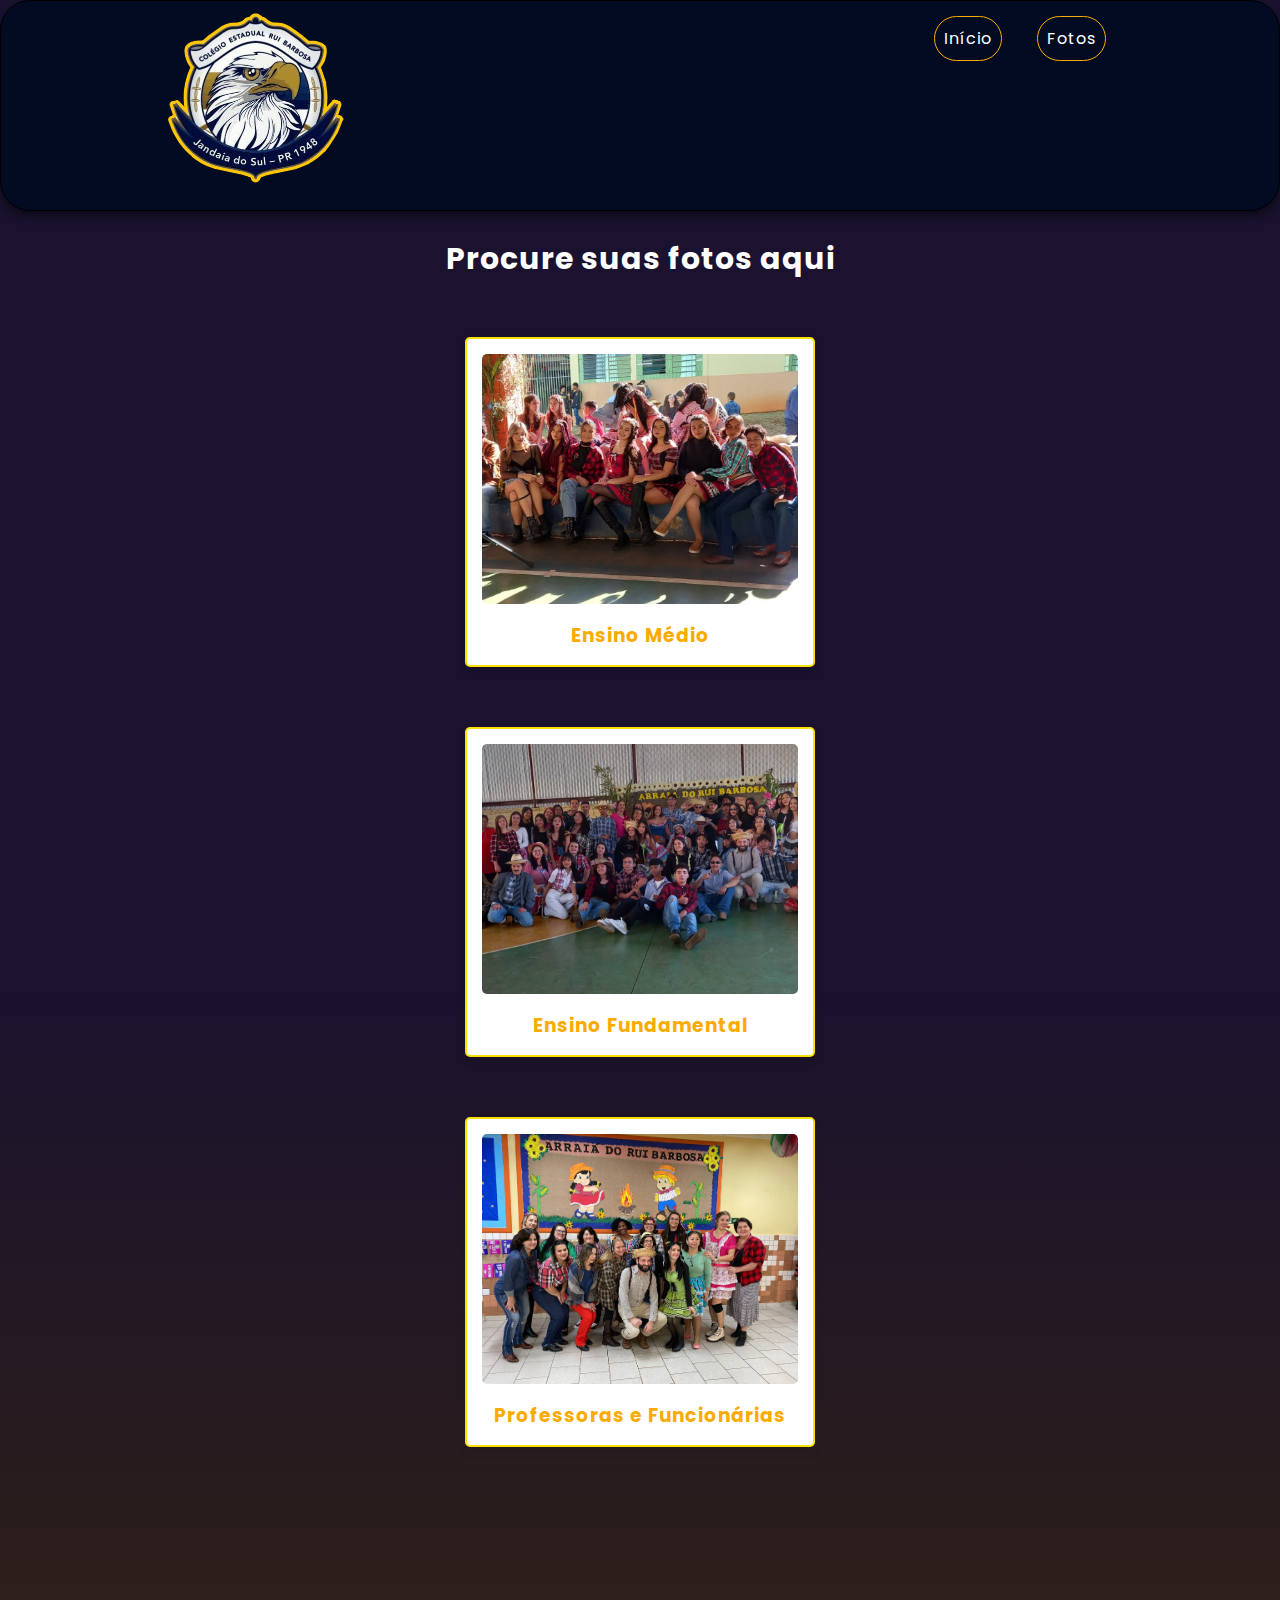
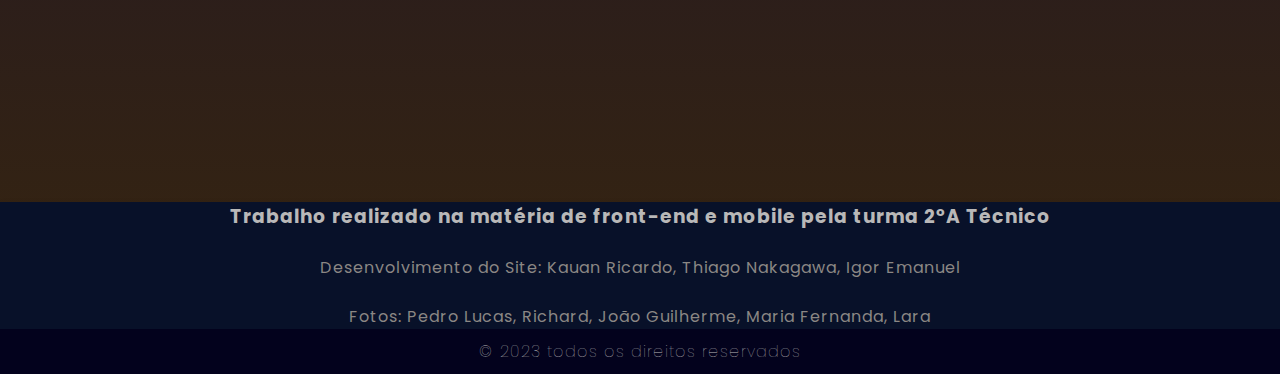
<file: FestaJuninaRui23-main/fotos.html>
<!DOCTYPE html>
<html lang="pt-br">
<head>
    <meta charset="UTF-8">
    <meta name="viewport" content="width=device-width, initial-scale=1.0">
    <link rel="icon" href="./imagem/LOGO.png" type="image/png">
    <title>Festa Junina 2023 - Fotos</title>
    <link rel="stylesheet" href="PAG FOTOS/styles.css">

</head>
<header>
    <nav>
        <div class="title">
            <img src="imagem/LOGO.png" alt="Rui Barbosa" width="50%">
        </div>
        <ul>
    <a href="/index.html"><li>Início</li></a>

    <a href="fotos.html"><li>Fotos</li></a>


        </ul>
    </nav>
</header>
<body>
    <div class="container">
        <h1 class="heading"><span>Procure suas fotos aqui</span></h1>


        <div class="container-image">
           <div class="image" data-title="Ensino Médio">
                <a href="EnsinoMédio.html"><img src="PAG FOTOS/ENM/IMG-20230706-WA0115.jpg" alt=""></a>
                <h3>Ensino Médio</h3>
            </div>
        </div>

        <div class="container-image">
            <div class="image" data-title="Ensino Fundamental">
                <a href="EnsinoFu.html"><img src="PAG FOTOS/ENF/IMG-20230706-WA0111.jpg" alt=""></a>
                <h3>Ensino Fundamental</h3>
            </div>
        </div>

        <div class="container-image">
            <div class="image" data-title="Professoras e Funcionárias">
                <a href="Professoras.html"><img src="PAG FOTOS/ENF/professoras e funcionárias/IMG-20230706-WA0029.jpg" alt=""></a>
                <h3>Professoras e Funcionárias</h3>
            </div>
        </div>
       
    </div>
    <script src="js/main.js"></script>
    <pre>
                &nbsp;&nbsp;&nbsp;&nbsp;&emsp;
              </pre><pre>
                &nbsp;&nbsp;&nbsp;&nbsp;&emsp;
              </pre><pre>
                &nbsp;&nbsp;&nbsp;&nbsp;&emsp;
              </pre>
              <pre>
                &nbsp;&nbsp;&nbsp;&nbsp;&emsp;
              </pre>
              <pre>
                &nbsp;&nbsp;&nbsp;&nbsp;&emsp;
              </pre>
              <pre>
                &nbsp;&nbsp;&nbsp;&nbsp;&emsp;
              </pre>
        <footer>

                <div id="footer_turma">
                    <h3>Trabalho realizado na matéria de front-end e mobile pela turma 2°A Técnico</h3>
                    <p>Desenvolvimento do Site: Kauan Ricardo, Thiago Nakagawa, Igor Emanuel</p>
                    <p>Fotos: Pedro Lucas, Richard, João Guilherme, Maria Fernanda, Lara</p>
                </div>

                </div>
            </div>
            <div id="footer_copyright">
                &#169
                2023 todos os direitos reservados
            </div>
        </footer>
</body>
</html>
</file>
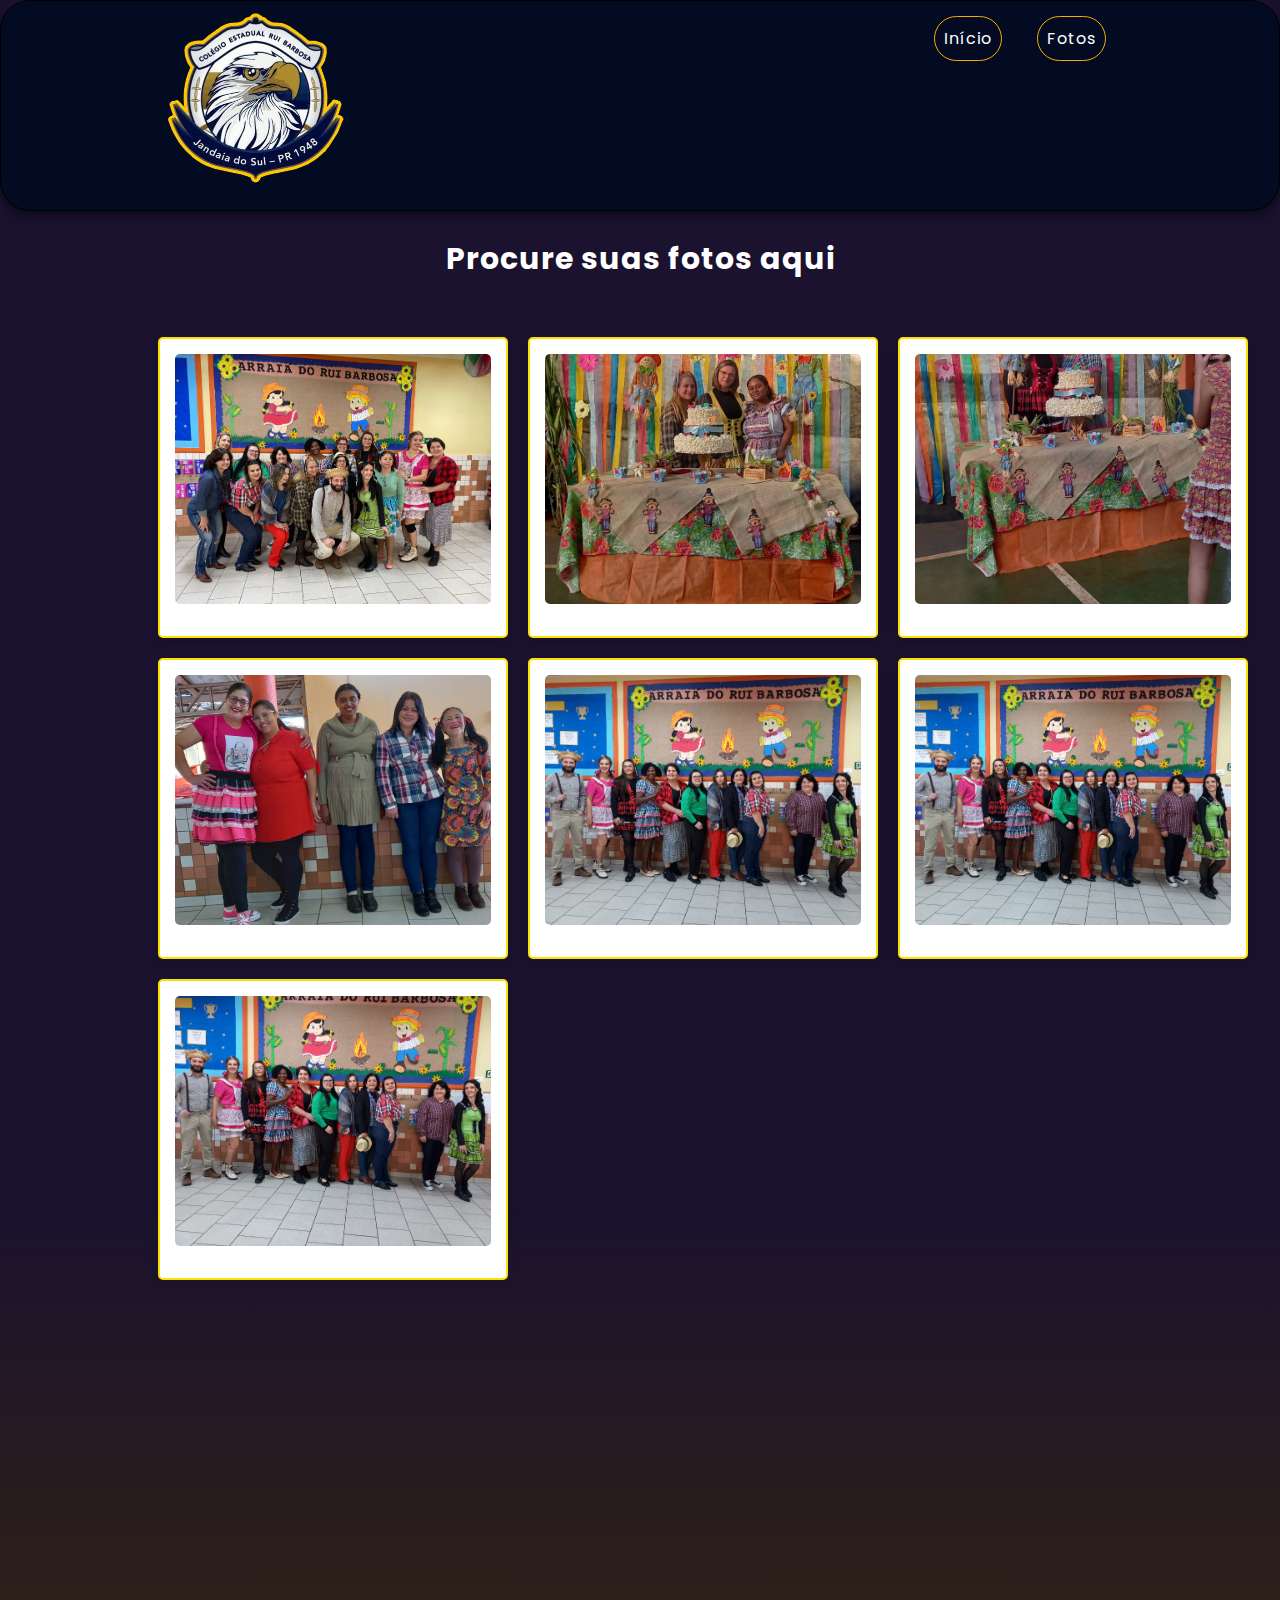
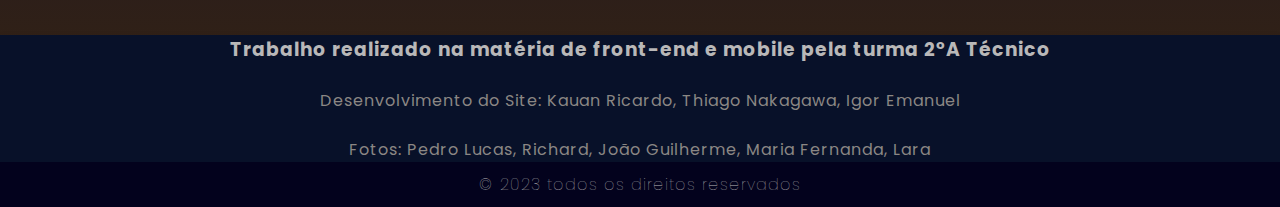
<file: FestaJuninaRui23-main/Professoras.html>
<!DOCTYPE html>
<html lang="pt-br">
<head>
    <meta charset="UTF-8">
    <meta name="viewport" content="width=device-width, initial-scale=1.0">
    <title>Document</title>
    <link rel="stylesheet" href="PAG FOTOS/stylesFu.css">

</head>
<header>
    <nav>
        <div class="title">
            <img src="imagem/LOGO.png" alt="Rui Barbosa" width="50%">
        </div>
        <ul>
    <a href="/indexx.html"><li>Início</li></a>

    <a href="fotos.html"><li>Fotos</li></a>


        </ul>
    </nav>
</header>
<body>
    <div class="container">
        <h1 class="heading"> Procure suas fotos aqui</h1>
        <div class="image-container">

            <div class="image" data-title="">
                <img src="PAG FOTOS/ENF/professoras e funcionárias/IMG-20230706-WA0029.jpg" alt="">
                <h3></h3>
            </div>
            <div class="image" data-title="">
                <img src="PAG FOTOS/ENF/professoras e funcionárias/IMG-20230706-WA0127.jpg"  alt="">
                <h3></h3>
            </div>

            <div class="image" data-title="">
                <img src="PAG FOTOS/ENF/professoras e funcionárias/IMG-20230706-WA0130.jpg" alt="">
                <h3></h3>
            </div>

            <div class="image" data-title="">
                <img src="PAG FOTOS/ENF/professoras e funcionárias/IMG-20230706-WA0132.jpg" alt="">
                <h3></h3>
            </div>


            <div class="image" data-title="">
                <img src="PAG FOTOS/ENF/professoras e funcionárias/IMG-20230706-WA0145.jpg" alt="">
                <h3></h3>
            </div>
            <div class="image" data-title="">
                <img src="PAG FOTOS/ENF/professoras e funcionárias/IMG-20230706-WA0146.jpg"  alt="">
                <h3></h3>
            </div>

            <div class="image" data-title="">
                <img src="PAG FOTOS/ENF/professoras e funcionárias/IMG-20230706-WA0147.jpg" alt="">
                <h3></h3>
            </div>

        </div>
    </div>
    <script src="js/main.js"></script>
    <pre>
                &nbsp;&nbsp;&nbsp;&nbsp;&emsp;
              </pre><pre>
                &nbsp;&nbsp;&nbsp;&nbsp;&emsp;
              </pre><pre>
                &nbsp;&nbsp;&nbsp;&nbsp;&emsp;
              </pre>
              <pre>
                &nbsp;&nbsp;&nbsp;&nbsp;&emsp;
              </pre>
              <pre>
                &nbsp;&nbsp;&nbsp;&nbsp;&emsp;
              </pre>
              <pre>
                &nbsp;&nbsp;&nbsp;&nbsp;&emsp;
              </pre>
        <footer>

                <div id="footer_turma">
                    <h3>Trabalho realizado na matéria de front-end e mobile pela turma 2°A Técnico</h3>
    
                    <p>Desenvolvimento do Site: Kauan Ricardo, Thiago Nakagawa, Igor Emanuel</p>
                    <p>Fotos: Pedro Lucas, Richard, João Guilherme, Maria Fernanda, Lara</p>
                </div>

                </div>
            </div>
            <div id="footer_copyright">
                &#169
                2023 todos os direitos reservados
            </div>
        </footer>
</body>
</html>
</file>
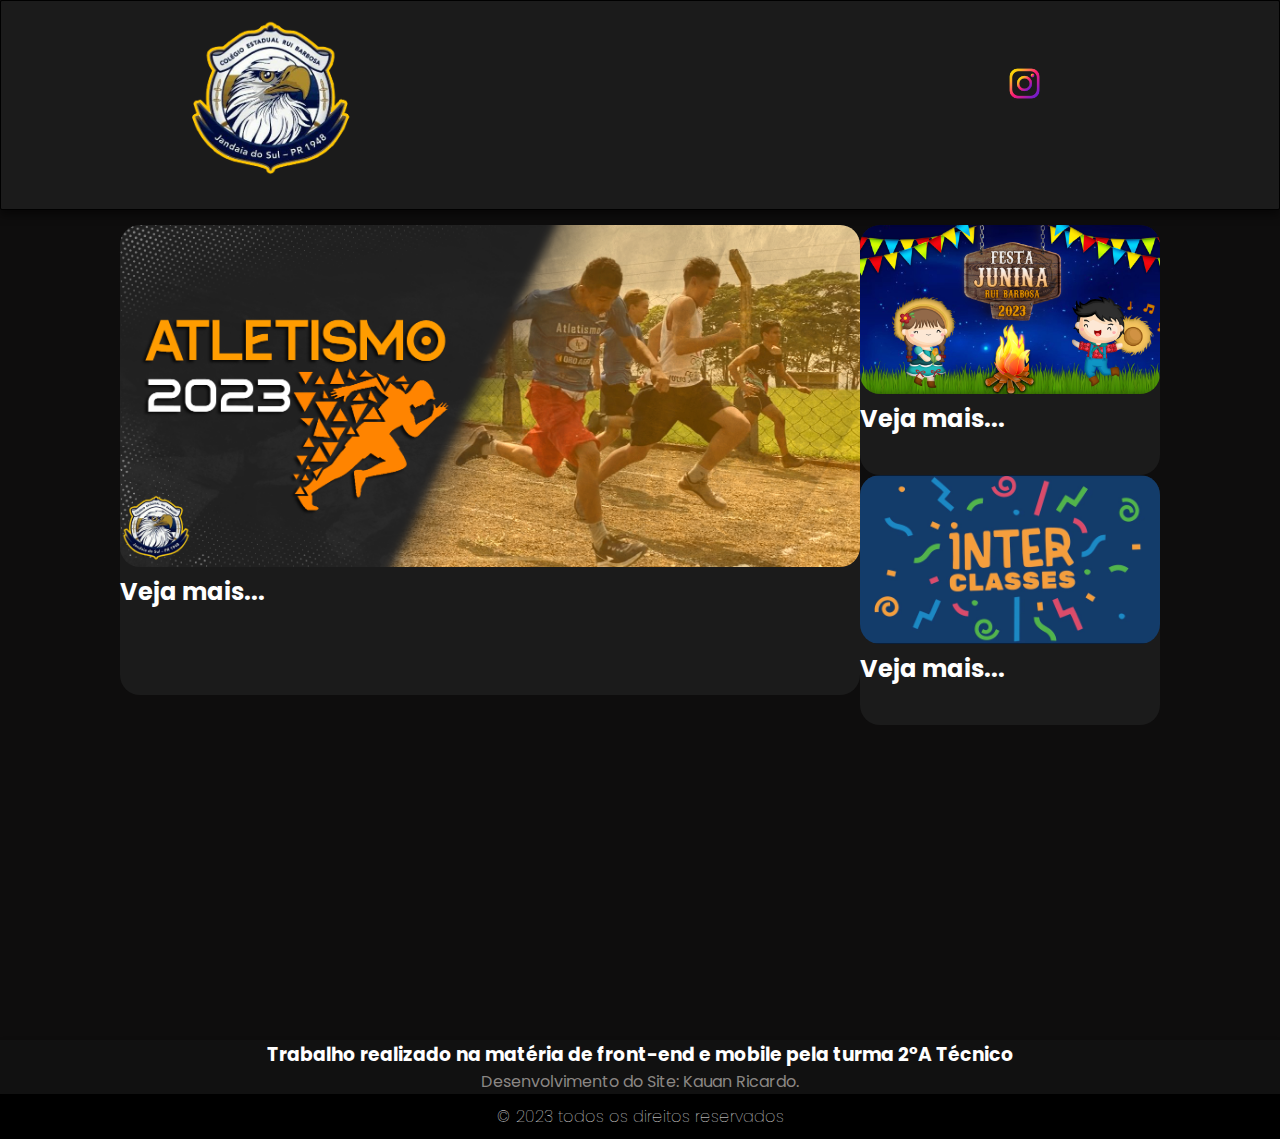
<file: inicio/indexx.html>
<!DOCTYPE html>
<html>
<head>
    <meta charset="UTF-8">
    <meta name="viewport" content="width=device-width, initial-scale=1.0">
    <title> Rui Barbosa</title>
    <link rel="stylesheet" href="/inicio/css/styles.css">
    <link rel="icon" href="img/LOGO.png" type="image/png">
</head>
<header>
    <nav>
        <div class="logo">
            <img src="img/LOGO.png" alt="Rui Barbosa" width="45%">
            
        </div>
        <div class="insta">
            <a href="https://www.instagram.com/colegioestadualruibarbosajds/">
              <img src="img/instagram.png" alt="instagram" width="35px" height="35px">
            </a>

        </div>
        
        
        
    </nav>
</header>
<body>
     <section class="container">
        <div class="sidenav">
            <a href="/Atletismo/indexxa.html">
                <img src="img/atletismo.png" alt="">
                <h2>Veja mais...</h2></a>
        </div>
        <div class="item">
           <a href="/FestaJuninaRui23-main/index.html">
            <img src="img/junina.jpg" alt="">
            <h2>Veja mais...</h2>
           </a>
        </div>
        <div class="item">
          <a href="#">
            <img src="/inicio/img/ex.jpg" alt="">
            <h2>Veja mais...</h2>
           </a>
        </div>
     </section>




    <pre>
        &nbsp;&nbsp;&nbsp;&nbsp;&emsp;
      </pre><pre>
        &nbsp;&nbsp;&nbsp;&nbsp;&emsp;
      </pre><pre>
        &nbsp;&nbsp;&nbsp;&nbsp;&emsp;
      </pre>
      <pre>
        &nbsp;&nbsp;&nbsp;&nbsp;&emsp;
      </pre>
      <pre>
        &nbsp;&nbsp;&nbsp;&nbsp;&emsp;
      </pre>
      <pre>
        &nbsp;&nbsp;&nbsp;&nbsp;&emsp;
      </pre>
    <footer>
    
        <div id="footer_turma">
            <center>
                <h3>Trabalho realizado na matéria de front-end e mobile pela turma 2°A Técnico</h3>
            <p>Desenvolvimento do Site: Kauan Ricardo.</p>
           
            </center>
        </div>
    
        </div>
    </div>
    <div id="footer_copyright">
        &#169
        2023 todos os direitos reservados
    </div>
    </footer>
</body>
</html>
</file>
<file: style.css>
* {
    margin: 0;
    padding: 0;
    box-sizing: border-box;
  }
  
  body {
    height: 100vh;
    
    display: flex;
    align-items: center;
    justify-content: center;
    font-family: sans-serif;
  }
  
  .player {
    display: flex;
    align-items: center;
    justify-content: space-around;
    flex-direction: column;
    max-width: 400px;
    width: 100%;
    height: 500px;
    margin: 0 10px;
    box-shadow: 0 1px 10px rgb(36, 0, 0);
    padding: 10px;
    border-radius: 10px;
  }
  
  .logo {
    background-color: #f7f7f7;
    width: 100%;
    height: 50%;
    display: flex;
    align-items: center;
    justify-content: center;
    border-radius: 5px;
  }
  
  .logo i {
    font-size: 200px;
  }
  
  #musicName {
    white-space: nowrap; 
    width: 100%;
    overflow: hidden;
    text-overflow: ellipsis;
    font-size: 30px;
  }
  
  .controls button {
    border: none;
    background-color: white;
    cursor: pointer;
  }
  
  .controls i {
    font-size: 60px;
    padding: 5px;
    border-radius: 50%;
    background-color: #f7f7f7;
    transition: all .2s;
  }
  
  .controls i:hover {
    background-color: lightgray;
  }
  
  .time {
    display: flex;
    align-items: center;
    justify-content: space-between;
  }
  
  .time span {
    font-size: 22px;
    color: #333;
  }
  
  .footer {
    width: 100%;
  }
  
  .progress-bar {
    height: 8px;
    background-color: #ddd;
    cursor: pointer;
    margin-bottom: 5px;
    border-radius: 5px;
  }
  
  .progress {
    height: 8px;
    background-color: #333;
    border-radius: 5px;
  }
</file>
<file: FestaJuninaRui23-main/css/festa.css>
@import url('https://fonts.googleapis.com/css2?family=Poppins:wght@200;300;400&display=swap');


:root{
    --color-neutral-0: #03021d;
    --color-neutral-10: #081129;
    --color-neutral-30: #8b8784;
    --color-neutral-40: #b9b8b8;
}

*{
    box-sizing: border-box;
    padding: 1;
    margin: 0 auto;
    font-family: 'Poppins',sans-serif;
    letter-spacing: 1px;

}

body{
    background-color: #1a122e;
     background-image: linear-gradient(to bottom,#1a122e,#1a122e,#1a122e,#1a122e,#38260e);
    color: #faab00;
    max-width: 4000px;
   
    padding: 0px;
    font-family: 'Poppins',sans-serif;
}

span{
    color: white;
}

header nav{
    display: flex;
   
    flex-direction: row;
    justify-content: space-between;
    box-shadow: 0 5px 10px rgba(0, 0, 0, 0.5);
    background-color: rgb(2, 11, 34);
    border: #000000;
    border: 1px solid #000000;
    border-radius: 30px;
}

li{
    display: inline-block;
    border: #faab00;
    border: 1px solid #faab00;
    border-radius: 30px;
    margin: 15px;
    padding: 9px;
    color: white;
}

#title{
flex-direction: column;

}

.bande{
    padding: 15px;
    margin: 0 auto;
    border: 1px solid #faab00;
    border-radius: 30px;
max-width: 1600px;
}

.bandei{
    padding: 15px;
    margin: 0 auto;
    border: 1px solid #faab00;
    border-radius: 30px;
max-width: 1300px;
}

.container{
    padding: 25px 9%;
    text-align: center;

}

.container .heading{
    font-size: 30px;
    padding-bottom: 25px;
}

.container #search-box{
    text-align: center;
    border-radius: 30px;
    font-size: 20px;
    padding: 12px 15px;
    border: 3px solid #fae100;
    width: 600px;
    
}

.container .container-image{
    display: grid;
    grid-template-columns: repeat(3,1fr);
    gap: 20px;
    padding: 30px;
}

@keyframes fadeIn{
    0%{
        transform: scale(.7) translateY(-10px);
        opacity: 0;
    }
}
.container .container-image .imagem{
    width: 350px;
    border-radius: 5px;
    border: 2px solid #fae100;
    cursor: pointer;
    box-shadow: 0 5px 10px rgba(0,0,0,.1);
    background-color: rgb(255, 255, 255);
    padding: 15px;
    animation: fadeIn .2s linear;
}

.container .container-image .imagem img{
 width: 100%;
 height: 250px;
 object-fit: cover;
 margin-bottom: 10px;
 border-radius: 5px;
}

.container .container-image .imagem img:hover{
    transform: scale(1.2);
}

.container .container-image .imagem img h3{
    font-size: 20px;
    color: aquamarine;
}

@media (max-width:768px){
    .container .container-image{
        display: grid;
        grid-template-columns: repeat(1,1fr);
        padding: 25px 20px;
    }

    .container .container-image .imagem{
        width: 100%;
    }

    .container #search-box{
        width: 90%;
    }
}

@media (max-width:450px){
    .container .container-image{
        display: grid;
        grid-template-columns: repeat(1,1fr);
        padding: 25px 20px;
    }

    .container .container-image .imagem{
        width: 100%;
    }
}
footer {
    width: 100%;
    color: var(--color-neutral-40);
}

.footer-link {
    text-decoration: none;
}

#footer_content{
    background-color: var(--color-neutral-10);
    display:block;
    grid-template-columns: repeat(4,1fr);

}

#footer_contacts h1{
    margin-bottom: 0.60rem;
}


#footer_turma{
    display: flex;
    background-color: var(--color-neutral-10);
    box-shadow: 0 5px 10px rgba(0,0,0,.1);
    flex-direction:column;
    gap: 1.5rem;
}

#footer_turma p{
    color: var(--color-neutral-30);
}

#footer_copyright{
    display: flex;
    justify-content:center;
    background-color: var(--color-neutral-0);
    
    padding: 10px;
    font-weight: 1;
}
</file>
<file: Atletismo/css/styles.css>
@import url('https://fonts.googleapis.com/css2?family=Poppins:wght@200;300;400&display=swap');

:root{
    --color-neutral-0: #000000;
    --color-neutral-10: #111111;
    --color-neutral-30: #8b8784;
    --color-neutral-40: #ffffff;
}

*{
    box-sizing: border-box;
    padding: 0;
    margin: 0;
    font-family: 'Poppins',sans-serif;
}

body{
    background-color: #ffffff;
    background-image: linear-gradient(to bottom,#ffad16,#ffc400,#fd9a19,#b86801);
    color: #faab00;
    max-width: 4000px;
    font-family: 'Poppins',sans-serif;
}

.banner{
    padding: 9px;
}

span{
    color: rgb(32, 32, 32);
}

header nav{
    display: flex;
    
    flex-direction: row;
    justify-content:space-around;
    box-shadow: 0 5px 10px rgba(0, 0, 0, 0.5);
    background-color:#1b1b1b;
    border: #000000;
    border: 1px solid #000000;
    border-radius: 30px;
}

li{
    display: inline-block;
    border: #faab00;
    border: 1px solid #faab00;
    border-radius: 30px;
    padding: 9px;
    margin: 15px;
    color: white;
}


#title{
flex-direction: column;
}

.container{
    padding: 25px 9%;
    text-align: center;
}

.container .container-image{
    display: grid;
    grid-template-columns: repeat(3,1fr);
    gap: 20px;
    padding: 30px;

}

@keyframes fadeIn{
    0%{
        transform: scale(.7) translateY(-10px);
        opacity: 0;
    }
}
.container .container-image .image{
    width: 350px;
    border-radius: 5px;
    border: 2px solid  #313131;
    cursor: pointer;
    box-shadow: 0 5px 10px rgba(0, 0, 0, 0.5);
    background-color: rgb(48, 47, 47);
    padding: 15px;
animation: fadeIn .2s linear;
}

.container .container-image .image img{
    width: 100%;
    height: 250px;
    object-fit: cover;
    margin-bottom: 10px;
    border-radius: 5px;
}

.container .container-image .image img:hover{
    transform: scale(1.2);
}

.container .container-image .image img h3{
    font-size: 20px;
    color: rgb(0, 0, 0);
}

@media (max-width:768px){
    .container .container-image{
        display: grid;
        grid-template-columns: repeat(1,1fr);
        padding: 25px 20px;
    }
    .container .container-image .image{
        width: 100%;
    }

}

@media (max-width:450px){
    .container .container-image{
        display: grid;
        grid-template-columns: repeat(1,1fr);
        padding: 25px 20px;
    }

    .container .container-image .image{
        width: 100%;
    }

}

footer {
    width: 100%;
    color: var(--color-neutral-40);
}

.footer-link {
    text-decoration: none;
}

#footer_content{
    background-color: var(--color-neutral-10);
    display:block;
    grid-template-columns: repeat(4,1fr);

}

#footer_contacts h1{
    margin-bottom: 0.60rem;
}


#footer_turma{
    display: flex;
    background-color: var(--color-neutral-10);
    box-shadow: 0 5px 10px rgba(0,0,0,.1);
    flex-direction:column;
    gap: 1.5rem;
}

#footer_turma p{
    color: var(--color-neutral-30);
}

#footer_copyright{
    display: flex;
    justify-content:center;
    background-color: var(--color-neutral-0);
    
    padding: 10px;
    font-weight: 1;
}
</file>
<file: FestaJuninaRui23-main/PAG FOTOS/stylesFu.css>
@import url('https://fonts.googleapis.com/css2?family=Poppins:wght@200;300;400&display=swap');

:root{
    --color-neutral-0: #03021d;
    --color-neutral-10: #081129;
    --color-neutral-30: #8b8784;
    --color-neutral-40: #b9b8b8;
}

* {
    box-sizing: border-box;
    padding: 1;
    margin: 0 auto;
    font-family: 'Poppins',sans-serif;
    letter-spacing: 1px;
}

body {
    background-color: #1a122e;
    background-image: linear-gradient(to bottom,#1a122e,#1a122e,#1a122e ,#38260e);
    color: #faab00;
    max-width: 4000px;
    margin: 0 auto;
    padding: 0px;
    font-family: 'Poppins',sans-serif;
}

span{
 color: white;
}

header nav{
    display: flex;
    
    flex-direction: row;
    justify-content: space-between;
    box-shadow: 0 5px 10px rgba(0, 0, 0, 0.5);
    background-color: rgb(2, 11, 34);
    border: #000000;
    border: 1px solid #000000;
    border-radius: 30px;
}

li{
    display: inline-block;
    border: #faab00;
    border: 1px solid #faab00;
    border-radius: 30px;
    padding: 9px;
    margin: 15px;
    color: white;
}


#title{
flex-direction: column;
}


.container {
    padding: 25px 10%;
    text-align: center;
}

.container .heading {
    font-size: 30px;
    padding-bottom: 25px;
    color: #fff;
}

.container #search-box {
    width: 600px;
    border: 3px solid #000;
    padding: 12px 15px;
    font-size: 20px;
    text-align: center;
    border-radius: 30px;
}

.container .image-container {
    display: grid;
    grid-template-columns: repeat(3,1fr);
    gap: 20px;
    padding: 30px;
}

@keyframes fadeIn {
    0% {
        transform: scale(0.7) translateY(-10px);
        opacity: 0;
    }
}
.container .image-container .image {
    padding: 15px;
    box-shadow: 0 5px 10px rgba(0,0,0,.1);
    background-color: rgb(255, 255, 255);
    border: 2px solid #fae100;
    width: 350px;
    border-radius: 5px;
    animation: fadeIn 0.2s linear;
    cursor: pointer;
}

.container .image-container .image img {
    height: 250px;
    width: 100%;
    object-fit: cover;
    margin-bottom: 10px;
    border-radius: 5px;
}

.container .image-container .image img:hover {
  transform: scale(1.2);
   
}

.container .image-container .image h3 {
    font-size: 20px;
    color:  #faab00;
}

@media (max-width: 768px) {

    .container .image-container {
        display: grid;
        grid-template-columns: repeat(1,1fr);
        padding: 25px 20px;
    }

    .container .image-container .image {
        width: 100%;
    }

}

@media (max-width: 450px) {
    .container .image-container {
        display: grid;
        grid-template-columns: repeat(1,1fr);
        padding: 25px 20px;
    }
    .container .image-container .image {
        width: 100%;
    }
}

footer {
    width: 100%;
    color: var(--color-neutral-40);
}

.footer-link {
    text-decoration: none;
}

#footer_content{
    background-color: var(--color-neutral-10);
    display:block;
    grid-template-columns: repeat(4,1fr);

}

#footer_contacts h1{
    margin-bottom: 0.60rem;
}


#footer_turma{
    display: flex;
    background-color: var(--color-neutral-10);
    box-shadow: 0 5px 10px rgba(0,0,0,.1);
    flex-direction:column;
    gap: 1.5rem;
}

#footer_turma p{
    color: var(--color-neutral-30);
}

#footer_copyright{
    display: flex;
    justify-content:center;
    background-color: var(--color-neutral-0);
    
    padding: 10px;
    font-weight: 1;
}
</file>
<file: FestaJuninaRui23-main/PAG FOTOS/stylesMé.css>
@import url('https://fonts.googleapis.com/css2?family=Poppins:wght@200;300;400&display=swap');

:root{
    --color-neutral-0: #03021d;
    --color-neutral-10: #081129;
    --color-neutral-30: #8b8784;
    --color-neutral-40: #b9b8b8;
}

* {
    box-sizing: border-box;
    padding: 1;
    margin: 0 auto;
    font-family: 'Poppins',sans-serif;
    letter-spacing: 1px;
}

body {
    background-color: #1a122e;
    background-image: linear-gradient(to bottom,#1a122e,#1a122e,#1a122e ,#38260e);
    color: #faab00;
    max-width: 4000px;
    margin: 0 auto;
    padding: 0px;
    font-family: 'Poppins',sans-serif;
}

span{
 color: white;
}

header nav{
    display: flex;
    
    flex-direction: row;
    justify-content: space-between;
    box-shadow: 0 5px 10px rgba(0, 0, 0, 0.5);
    background-color: rgb(2, 11, 34);
    border: #000000;
    border: 1px solid #000000;
    border-radius: 30px;
}

li{
    display: inline-block;
    border: #faab00;
    border: 1px solid #faab00;
    border-radius: 30px;
    padding: 9px;
    margin: 15px;
    color: white;
}


#title{
flex-direction: column;
}


.container {
    padding: 25px 10%;
    text-align: center;
}

.container .heading {
    font-size: 30px;
    padding-bottom: 25px;
    color: #fff;
}

.container #search-box {
    width: 600px;
    border: 3px solid #000;
    padding: 12px 15px;
    font-size: 20px;
    text-align: center;
    border-radius: 30px;
}

.container .image-container {
    display: grid;
    grid-template-columns: repeat(3,1fr);
    gap: 20px;
    padding: 30px;
}

@keyframes fadeIn {
    0% {
        transform: scale(0.7) translateY(-10px);
        opacity: 0;
    }
}
.container .image-container .image {
    padding: 15px;
    box-shadow: 0 5px 10px rgba(0,0,0,.1);
    background-color: rgb(255, 255, 255);
    border: 2px solid #fae100;
    width: 350px;
    border-radius: 5px;
    animation: fadeIn 0.2s linear;
    cursor: pointer;
}

.container .image-container .image img {
    height: 250px;
    width: 100%;
    object-fit: cover;
    margin-bottom: 10px;
    border-radius: 5px;
}

.container .image-container .image img:hover {
  transform: scale(1.2);
   
}

.container .image-container .image h3 {
    font-size: 20px;
    color:  #faab00;
}

@media (max-width: 768px) {

    .container .image-container {
        display: grid;
        grid-template-columns: repeat(1,1fr);
        padding: 25px 20px;
    }

    .container .image-container .image {
        width: 100%;
    }

}

@media (max-width: 450px) {
    .container .image-container {
        display: grid;
        grid-template-columns: repeat(1,1fr);
        padding: 25px 20px;
    }
    .container .image-container .image {
        width: 100%;
    }
}

footer {
    width: 100%;
    color: var(--color-neutral-40);
}

.footer-link {
    text-decoration: none;
}

#footer_content{
    background-color: var(--color-neutral-10);
    display:block;
    grid-template-columns: repeat(4,1fr);

}

#footer_contacts h1{
    margin-bottom: 0.60rem;
}


#footer_turma{
    display: flex;
    background-color: var(--color-neutral-10);
    box-shadow: 0 5px 10px rgba(0,0,0,.1);
    flex-direction:column;
    gap: 1.5rem;
}

#footer_turma p{
    color: var(--color-neutral-30);
}

#footer_copyright{
    display: flex;
    justify-content:center;
    background-color: var(--color-neutral-0);
    
    padding: 10px;
    font-weight: 1;
}
</file>
<file: FestaJuninaRui23-main/PAG FOTOS/styles.css>
@import url('https://fonts.googleapis.com/css2?family=Poppins:wght@200;300;400&display=swap');

:root{
    --color-neutral-0: #03021d;
    --color-neutral-10: #081129;
    --color-neutral-30: #8b8784;
    --color-neutral-40: #b9b8b8;
}

*{
    box-sizing: border-box;
    padding: 1;
    margin: 0 auto;
    font-family: 'Poppins',sans-serif;
    letter-spacing: 1px;

}


body{
    background-color: #1a122e;
    background-image: linear-gradient(to bottom,#1a122e,#1a122e,#38260e);
    color: #faab00;
    max-width: 4000px;
    margin: 0 auto;
    padding: 0px;
    font-family: 'Poppins',sans-serif;
}

span{
    color: white;
}

header nav{
    display: flex;
    
    flex-direction: row;
    justify-content: space-between;
    box-shadow: 0 5px 10px rgba(0, 0, 0, 0.5);
    background-color: rgb(2, 11, 34);
    border: #000000;
    border: 1px solid #000000;
    border-radius: 30px;
}

li{
    border: #faab00;
    border: 1px solid #faab00;
    border-radius: 30px;
    padding: 9px;
    display: inline-block;
    margin: 15px;
    color: white;
}


#title{
flex-direction: column;
}


.container{
    padding: 25px 9%;
    text-align: center;

}

.container .heading{
    font-size: 30px;
    padding-bottom: 25px;
}

.container .container-image{
    display: grid;
    grid-template-columns: repeat(0,3fr);
    gap: 20px;
    padding: 30px;
    
}

@keyframes fadeIn{
    0%{
        transform: scale(.7) translateY(-10px);
        opacity: 0;
    }
}
.container .container-image .image{
    width: 350px;
    border-radius: 5px;
    border: 2px solid #fae100;
    cursor: pointer;
    box-shadow: 0 5px 10px rgba(0,0,0,.1);
    background-color: rgb(255, 255, 255);
    padding: 15px;
    animation: fadeIn .30s linear;
    transition: 0.7s;
}

.container .container-image .image img{
 width: 100%;
 height: 250px;
 object-fit: cover;
 margin-bottom: 10px;
 border-radius: 5px;
}

.container .container-image .image img:hover{
    transform: scale(1.2);
}

.container .container-image .image img h3{
    font-size: 20px;
    color: aquamarine;
}

@media (max-width:768px){
    .container .container-image{
        display: grid;
        grid-template-columns: repeat(1,1fr);
        padding: 25px 20px;
    }

    .container .container-image .image{
        width: 100%;
    }

    .container #search-box{
        width: 90%;
    }
}

@media (max-width:450px){
    .container .container-image{
        display: grid;
        grid-template-columns: repeat(1,1fr);
        padding: 25px 20px;
    }

    .container .container-image .image{
        width: 100%;
    }
}

footer {
    width: 100%;
    color: var(--color-neutral-40);
}

.footer-link {
    text-decoration: none;
}

#footer_content{
    background-color: var(--color-neutral-10);
    display:block;
    grid-template-columns: repeat(4,1fr);

}

#footer_contacts h1{
    margin-bottom: 0.60rem;
}


#footer_turma{
    display: flex;
    background-color: var(--color-neutral-10);
    box-shadow: 0 5px 10px rgba(0,0,0,.1);
    flex-direction:column;
    gap: 1.5rem;
}

#footer_turma p{
    color: var(--color-neutral-30);
}

#footer_copyright{
    display: flex;
    justify-content:center;
    background-color: var(--color-neutral-0);
    
    padding: 10px;
    font-weight: 1;
}
</file>
<file: inicio/css/styles.css>
@import url('https://fonts.googleapis.com/css2?family=Poppins:wght@200;300;400&display=swap');

:root{
    --color-neutral-0: #000000;
    --color-neutral-10: #111111;
    --color-neutral-30: #8b8784;
    --color-neutral-40: #ffffff;
}

*{
    box-sizing: border-box;
    padding: 0;
    margin: 0;
    font-family: 'Poppins',sans-serif;
}
body{
    background-color: rgb(14, 13, 13);
}
header nav{
    display: flex;
    
    flex-direction: row;
    justify-content:space-around;
    box-shadow: 0 5px 10px rgba(0, 0, 0, 0.5);
    background-color:#1b1b1b;
    border: #000000;
    border: 1px solid #000000;
    border-radius: 2px;
}

li{
    display: inline-block;
    padding: 9px;
    margin: 15px;
    color: white;
}

.insta{
    padding: 65px;
}

.logo{
    padding: 10px;
    
}

.container{
    max-width: 1200px;
    padding: 15px 80px 15px 80px;
    margin: 0 auto;
    border: 0px solid #000000;
    display: grid;
    grid-template-areas:
    "sidenav item"
    "sidenav item "
    "sidenav item" ;
}

.container img{
    width: 100%;

    border-radius: 20px;
}

.sidenav{
    max-width: 300%;
    min-width: 250px;
    height: 470px;
    border-radius: 20px;
    background-color:#1b1b1b;
    grid-area: "sidenav";
    grid-row: sidenav;
    grid-gap: 20px;
}

h2{
    display: inline-block;
    padding: 0px;
    color: white;
}

.item{
    max-width: 300px;
    min-width: 250px;
    height: 250px;

    background-color:#1b1b1b;
    border-radius: 20px;
    grid-area: "item";
}

footer {
    width: 100%;
    color: var(--color-neutral-40);
}

.footer-link {
    text-decoration: none;
}

#footer_content{
    background-color: var(--color-neutral-10);
    display:block;
    grid-template-columns: repeat(4,1fr);

}

#footer_contacts h1{
    margin-bottom: 0.60rem;
}


#footer_turma{
    display: flex;
    background-color: var(--color-neutral-10);
    box-shadow: 0 5px 10px rgba(0,0,0,.1);
    flex-direction:column;
    gap: 1.5rem;
}

#footer_turma p{
    color: var(--color-neutral-30);
}

#footer_copyright{
    display: flex;
    justify-content:center;
    background-color: var(--color-neutral-0);
    
    padding: 10px;
    font-weight: 1;
}

@media (max-width: 850px){
    .container{

        grid-template-areas:
        "sidenav item "
        "sidenav item "
        "sidenav item " 
        "sidenav item "
        "sidenav item "
        "sidenav item " ;
    }
}

@media (max-width: 540px){
    .container{

        grid-template-areas:
        "sidenav "
        "item "
        "item " 
        "item ";
    }
}
</file>
